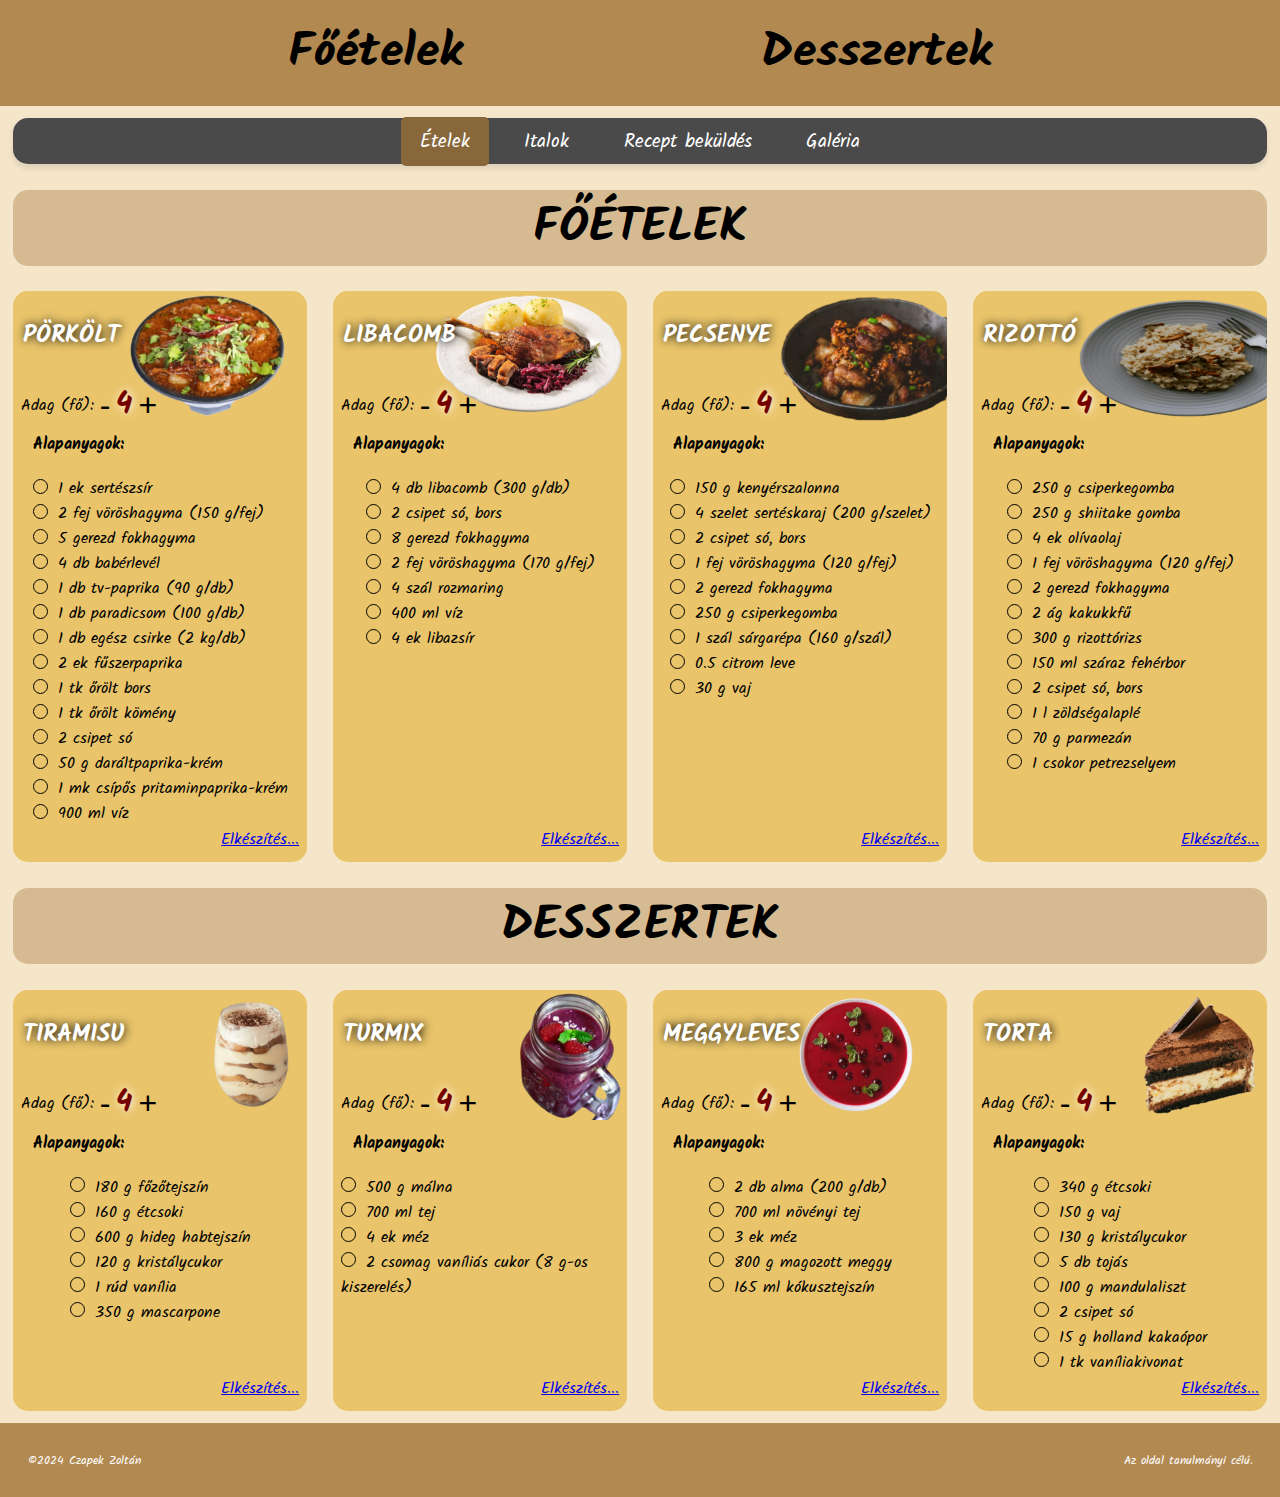
<file: index.html>
<!DOCTYPE html>
<html lang="hu">

<head>
  <meta charset="utf-8">
  <meta name="viewport" content="width=device-width, initial-scale=1.0">
  <meta name="author" content="Czapek Zoltán">
  <meta name="description" content="Étel receptek (főoldal/index), főételekhez és desszertekhez">
  <link rel="stylesheet" href="style.css">
  <title>Receptek</title>
  <link rel="icon" type="image/x-icon" href="favicon_io/android-chrome-512x512.png">
  <link rel="stylesheet" href="https://fonts.googleapis.com/css?family=Kalam">
</head>

<body>
  <header class="container">
    <h1>Főételek</h1>
    <h1>Desszertek</h1>
  </header>
  <div class="container">
    <!--NAVIGÁCIÓ-->
    <nav class="navigation">
      <ul class="nav_container">
        <li><a class="active" href="#">Ételek</a></li>
        <li><a href="italok.html">Italok</a></li>
        <li><a href="form.html">Recept beküldés</a></li>
        <li><a href="gallery.html">Galéria</a></li>
      </ul>
    </nav>
    <aside>
      <h1>FŐÉTELEK</h1>
    </aside>
    <!--1. RECEPT-->
    <article class="recept">
      <div class="etelek">
        <h2 class="kep_mogotte">PÖRKÖLT</h2>
        <p class="kep_mogott">Adag (fő): <label><button class="minuszbutton" id="osszetevok_1_minusz">-</button></label>
          <span class="adag" id="osszetevok_1_adag">4</span><label>
            <button class="pluszbutton" id="osszetevok_1_plusz">+</button>
          </label>
        </p><img src="etel_foto/csirkeporkolt.png" alt="Egy tál csirkepörkölt" class="szoveg_elotte">
      </div>
      <h4>Alapanyagok:</h4>
      <div class="ingredients">
        <ul class="ingredients" id="osszetevok_1">
          <label>
            <li><input type="checkbox" class="rounded-checkbox">1 ek sertészsír</li>
          </label>
          <label>
            <li><input type="checkbox" class="rounded-checkbox">2 fej vöröshagyma (150 g/fej)</li>
          </label>
          <label>
            <li><input type="checkbox" class="rounded-checkbox">5 gerezd fokhagyma</li>
          </label>
          <label>
            <li><input type="checkbox" class="rounded-checkbox">4 db babérlevél</li>
          </label>
          <label>
            <li><input type="checkbox" class="rounded-checkbox">1 db tv-paprika (90 g/db)</li>
          </label>
          <label>
            <li><input type="checkbox" class="rounded-checkbox">1 db paradicsom (100 g/db)</li>
          </label>
          <label>
            <li><input type="checkbox" class="rounded-checkbox">1 db egész csirke (2 kg/db)</li>
          </label>
          <label>
            <li><input type="checkbox" class="rounded-checkbox">2 ek fűszerpaprika</li>
          </label>
          <label>
            <li><input type="checkbox" class="rounded-checkbox">1 tk őrölt bors</li>
          </label>
          <label>
            <li><input type="checkbox" class="rounded-checkbox">1 tk őrölt kömény</li>
          </label>
          <label>
            <li><input type="checkbox" class="rounded-checkbox">2 csipet só</li>
          </label>
          <label>
            <li><input type="checkbox" class="rounded-checkbox">50 g daráltpaprika-krém</li>
          </label>
          <label>
            <li><input type="checkbox" class="rounded-checkbox">1 mk csípős pritaminpaprika-krém</li>
          </label>
          <label>
            <li><input type="checkbox" class="rounded-checkbox">900 ml víz</li>
          </label>
        </ul>
      </div>
      <a href="#" id="felugro_recept1_anchor">Elkészítés...</a>
    </article>
    <!--2. RECEPT-->
    <article class="recept">
      <div class="etelek">
        <h2 class="kep_mogotte">LIBACOMB</h2>
        <p class="kep_mogott">Adag (fő): <label><button class="minuszbutton" id="osszetevok_2_minusz">-</button></label>
          <span class="adag" id="osszetevok_2_adag">4</span> <label>
            <button class="pluszbutton" id="osszetevok_2_plusz">+</button>
          </label></p><img src="etel_foto/libacomb.png" alt="Egy tál libacomb" class="szoveg_elotte">
      </div>
      <h4>Alapanyagok:</h4>
      <div class="ingredients">
        <ul class="ingredients" id="osszetevok_2">
          <label>
            <li><input type="checkbox" class="rounded-checkbox">4 db libacomb (300 g/db)</li>
          </label>
          <label>
            <li><input type="checkbox" class="rounded-checkbox">2 csipet só, bors</li>
          </label>
          <label>
            <li><input type="checkbox" class="rounded-checkbox">8 gerezd fokhagyma</li>
          </label>
          <label>
            <li><input type="checkbox" class="rounded-checkbox">2 fej vöröshagyma (170 g/fej)</li>
          </label>
          <label>
            <li><input type="checkbox" class="rounded-checkbox">4 szál rozmaring</li>
          </label>
          <label>
            <li><input type="checkbox" class="rounded-checkbox">400 ml víz</li>
          </label>
          <label>
            <li><input type="checkbox" class="rounded-checkbox">4 ek libazsír</li>
          </label>
        </ul>
      </div>
      <a href="#" id="felugro_recept2_anchor">Elkészítés...</a>
    </article>
    <!--3. RECEPT-->
    <article class="recept">
      <div class="etelek">
        <h2 class="kep_mogotte">PECSENYE</h2>
        <p class="kep_mogott">Adag (fő): <label><button class="minuszbutton" id="osszetevok_3_minusz">-</button></label>
          <span class="adag" id="osszetevok_3_adag">4</span> <label>
            <button class="pluszbutton" id="osszetevok_3_plusz">+</button>
          </label></p><img src="etel_foto/vadaszpecsenye.png" alt="Egy tál vadászpecsenye" class="szoveg_elotte">
      </div>
      <h4>Alapanyagok:</h4>
      <div class="ingredients">
        <ul class="ingredients" id="osszetevok_3">
          <label>
            <li><input type="checkbox" class="rounded-checkbox">150 g kenyérszalonna</li>
          </label>
          <label>
            <li><input type="checkbox" class="rounded-checkbox">4 szelet sertéskaraj (200 g/szelet)</li>
          </label>
          <label>
            <li><input type="checkbox" class="rounded-checkbox">2 csipet só, bors</li>
          </label>
          <label>
            <li><input type="checkbox" class="rounded-checkbox">1 fej vöröshagyma (120 g/fej)</li>
          </label>
          <label>
            <li><input type="checkbox" class="rounded-checkbox">2 gerezd fokhagyma</li>
          </label>
          <label>
            <li><input type="checkbox" class="rounded-checkbox">250 g csiperkegomba</li>
          </label>
          <label>
            <li><input type="checkbox" class="rounded-checkbox">1 szál sárgarépa (160 g/szál)</li>
          </label>
          <label>
            <li><input type="checkbox" class="rounded-checkbox">0.5 citrom leve</li>
          </label>
          <label>
            <li><input type="checkbox" class="rounded-checkbox">30 g vaj</li>
          </label>
        </ul>
      </div>
      <a href="#" id="felugro_recept3_anchor">Elkészítés...</a>
    </article>
    <!--4. RECEPT-->
    <article class="recept">
      <div class="etelek">
        <h2 class="kep_mogotte">RIZOTTÓ</h2>
        <p class="kep_mogott">Adag (fő): <label><button class="minuszbutton" id="osszetevok_4_minusz">-</button></label>
          <span class="adag" id="osszetevok_4_adag">4</span> <label>
            <button class="pluszbutton" id="osszetevok_4_plusz">+</button>
          </label></p><img src="etel_foto/gombas_rizotto.png" alt="Egy tál gombás rizottó" class="szoveg_elotte">
      </div>
      <h4>Alapanyagok:</h4>
      <div class="ingredients">
        <ul class="ingredients" id="osszetevok_4">
          <label>
            <li><input type="checkbox" class="rounded-checkbox">250 g csiperkegomba</li>
          </label>
          <label>
            <li><input type="checkbox" class="rounded-checkbox">250 g shiitake gomba</li>
          </label>
          <label>
            <li><input type="checkbox" class="rounded-checkbox">4 ek olívaolaj</li>
          </label>
          <label>
            <li><input type="checkbox" class="rounded-checkbox">1 fej vöröshagyma (120 g/fej)</li>
          </label>
          <label>
            <li><input type="checkbox" class="rounded-checkbox">2 gerezd fokhagyma</li>
          </label>
          <label>
            <li><input type="checkbox" class="rounded-checkbox">2 ág kakukkfű</li>
          </label>
          <label>
            <li><input type="checkbox" class="rounded-checkbox">300 g rizottórizs</li>
          </label>
          <label>
            <li><input type="checkbox" class="rounded-checkbox">150 ml száraz fehérbor</li>
          </label>
          <label>
            <li><input type="checkbox" class="rounded-checkbox">2 csipet só, bors</li>
          </label>
          <label>
            <li><input type="checkbox" class="rounded-checkbox">1 l zöldségalaplé</li>
          </label>
          <label>
            <li><input type="checkbox" class="rounded-checkbox">70 g parmezán</li>
          </label>
          <label>
            <li><input type="checkbox" class="rounded-checkbox">1 csokor petrezselyem</li>
          </label>
        </ul>
      </div>
      <a href="#" id="felugro_recept4_anchor">Elkészítés...</a>
    </article>
    <aside>
      <h1>DESSZERTEK</h1>
    </aside>
    <!--5. RECEPT-->
    <article class="recept">
      <div class="etelek">
        <h2 class="kep_mogotte">TIRAMISU</h2>
        <p class="kep_mogott">Adag (fő): <label><button class="minuszbutton" id="osszetevok_5_minusz">-</button></label>
          <span class="adag" id="osszetevok_5_adag">4</span> <label>
            <button class="pluszbutton" id="osszetevok_5_plusz">+</button>
          </label></p><img src="desszert_foto/tiramisu.png" alt="Egy tál csokis tiramiszu" class="szoveg_elotte">
      </div>
      <h4>Alapanyagok:</h4>
      <div class="ingredients">
        <ul class="ingredients" id="osszetevok_5">
          <label>
            <li><input type="checkbox" class="rounded-checkbox">180 g főzőtejszín</li>
          </label>
          <label>
            <li><input type="checkbox" class="rounded-checkbox">160 g étcsoki</li>
          </label>
          <label>
            <li><input type="checkbox" class="rounded-checkbox">600 g hideg habtejszín</li>
          </label>
          <label>
            <li><input type="checkbox" class="rounded-checkbox">120 g kristálycukor</li>
          </label>
          <label>
            <li><input type="checkbox" class="rounded-checkbox">1 rúd vanília</li>
          </label>
          <label>
            <li><input type="checkbox" class="rounded-checkbox">350 g mascarpone</li>
          </label>
        </ul>
      </div>
      <a href="#" id="felugro_recept5_anchor">Elkészítés...</a>
    </article>
    <!--6. RECEPT-->
    <article class="recept">
      <div class="etelek">
        <h2 class="kep_mogotte">TURMIX</h2>
        <p class="kep_mogott">Adag (fő): <label><button class="minuszbutton" id="osszetevok_6_minusz">-</button></label>
          <span class="adag" id="osszetevok_6_adag">4</span> <label>
            <button class="pluszbutton" id="osszetevok_6_plusz">+</button>
          </label></p><img src="desszert_foto/malna_turmix.png" alt="Egy pohár málna turmix (nyami)"
          class="szoveg_elotte">
      </div>
      <!--<img src="proba_foto.jpeg" alt="alma" class="gyumolcskep" /> -->
      <h4>Alapanyagok:</h4>
      <div class="ingredients">
        <ul class="ingredients" id="osszetevok_6">
          <label>
            <li><input type="checkbox" class="rounded-checkbox">500 g málna</li>
          </label>
          <label>
            <li><input type="checkbox" class="rounded-checkbox">700 ml tej</li>
          </label>
          <label>
            <li><input type="checkbox" class="rounded-checkbox">4 ek méz</li>
          </label>
          <label>
            <li><input type="checkbox" class="rounded-checkbox">2 csomag vaníliás cukor (8 g-os kiszerelés)</li>
          </label>
        </ul>
      </div>
      <a href="#" id="felugro_recept6_anchor">Elkészítés...</a>
    </article>
    <!--7. RECEPT-->
    <article class="recept">
      <div class="etelek">
        <h2 class="kep_mogotte">MEGGYLEVES</h2>
        <p class="kep_mogott">Adag (fő): <label><button class="minuszbutton" id="osszetevok_7_minusz">-</button></label>
          <span class="adag" id="osszetevok_7_adag">4</span> <label>
            <button class="pluszbutton" id="osszetevok_7_plusz">+</button>
          </label></p><img src="desszert_foto/meggyleves.png" alt="Egy tál meggyleves, sok egész meggyel a felszínén"
          class="szoveg_elotte">
      </div>
      <h4>Alapanyagok:</h4>
      <div class="ingredients">
        <ul class="ingredients" id="osszetevok_7">
          <label>
            <li><input type="checkbox" class="rounded-checkbox">2 db alma (200 g/db)</li>
          </label>
          <label>
            <li><input type="checkbox" class="rounded-checkbox">700 ml növényi tej</li>
          </label>
          <label>
            <li><input type="checkbox" class="rounded-checkbox">3 ek méz</li>
          </label>
          <label>
            <li><input type="checkbox" class="rounded-checkbox">800 g magozott meggy</li>
          </label>
          <label>
            <li><input type="checkbox" class="rounded-checkbox">165 ml kókusztejszín</li>
          </label>
        </ul>
      </div>
      <a href="#" id="felugro_recept7_anchor">Elkészítés...</a>
    </article>
    <!--8. RECEPT-->
    <article class="recept">
      <div class="etelek">
        <h2 class="kep_mogotte">TORTA</h2>
        <p class="kep_mogott">Adag (fő): <label><button class="minuszbutton" id="osszetevok_8_minusz">-</button></label>
          <span class="adag" id="osszetevok_8_adag">4</span> <label>
            <button class="pluszbutton" id="osszetevok_8_plusz">+</button>
          </label></p><img src="desszert_foto/csokitorta.png" alt="Egy szelet csokis torta, több szinttel"
          class="szoveg_elotte">
      </div>

      <h4>Alapanyagok:</h4>
      <div class="ingredients">
        <ul class="ingredients" id="osszetevok_8">
          <label>
            <li><input type="checkbox" class="rounded-checkbox">340 g étcsoki</li>
          </label>
          <label>
            <li><input type="checkbox" class="rounded-checkbox">150 g vaj</li>
          </label>
          <label>
            <li><input type="checkbox" class="rounded-checkbox">130 g kristálycukor</li>
          </label>
          <label>
            <li><input type="checkbox" class="rounded-checkbox">5 db tojás</li>
          </label>
          <label>
            <li><input type="checkbox" class="rounded-checkbox">100 g mandulaliszt</li>
          </label>
          <label>
            <li><input type="checkbox" class="rounded-checkbox">2 csipet só</li>
          </label>
          <label>
            <li><input type="checkbox" class="rounded-checkbox">15 g holland kakaópor</li>
          </label>
          <label>
            <li><input type="checkbox" class="rounded-checkbox">1 tk vaníliakivonat</li>
          </label>
        </ul>
      </div>
      <a href="#" id="felugro_recept8_anchor">Elkészítés...</a>
    </article>
  </div>
  <!--1. RECEPT POP-UP-->
  <div class="felugro" id="felugro_recept1">
    <div class="fedes" id="felugro_recept1_fedesanchor"></div>
    <div class="elkeszites">
      <div class="bezaras" id="felugro_recept1_xanchor">&times;</div>
      <div class="ingredients">
        <h2 class="recept">CSIRKEPÖRKÖLT</h2>
        <ol class="ingredients">
          <li>Zsírt melegítünk egy szélesebb lábasban. Hozzáadjuk a finomra vágott vörös- és fokhagymát, a babérlevelet
            és közepes hőfokon 7 percig dinszteljük.</li>
          <li>Hozzáadjuk a finomra vágott tv-paprikát és paradicsomot, majd további 2 perc pirítás után az alkatrészekre
            szedett csirkét: combok, szárnyak, nyak, fartő, 3 darabra vágott mellek, és ha szerencséd van, lábak és
            belsőség is.</li>
          <li>Erős hőfokon kb. 3 perc alatt lepirítjuk a húst, hozzáadjuk a fűszerpaprikát, a borsot, a köményt, sózzuk,
            beletesszük a daráltpaprika-krémet, a pritaminpaprikát és felöntjük a vízzel.</li>
          <li>Fedő alatt, alacsony hőfokon 40 percig főzzük, majd levesszük a fedőt és közepesen erős hőfokon további 20
            perc alatt készre főzzük.</li>
        </ol>
      </div>
    </div>
  </div>
  <!--2. RECEPT POP-UP-->
  <div class="felugro" id="felugro_recept2">
    <div class="fedes" id="felugro_recept2_fedesanchor"></div>
    <div class="elkeszites">
      <div class="bezaras" id="felugro_recept2_xanchor">&times;</div>
      <div class="ingredients">
        <h2 class="recept">ROZMARINGOS LIBACOMB</h2>
        <ol class="ingredients">
          <li>A combokat erősen sózzuk és borsozzuk, majd bőrrel felfelé egy sütőtálba tesszük.</li>
          <li>Mellédobáljuk a fokhagymát, a cikkekre vágott vöröshagymát, a rozmaringot, aláöntjük a vizet, rákanalazzuk
            a libazsírt, lefóliázzuk és betesszük a 160 fokra előmelegített sütőbe 2,5-3,5 órára.</li>
          <li>Sajnos ezt az időt nem lehet pontosan belőni. 2,5 óra után ellenőrizzük a húst, ha már szinte omlik, akkor
            jó. Levesszük róla a fóliát, felemeljük a hőfokot 200 fokra, a kifolyt szafttal meglocsoljuk a libacombokat
            és visszatesszük további 20 percre, hogy szép aranybarnára tudjon sülni a bőre.</li>
        </ol>
      </div>
    </div>
  </div>
  <!--3. RECEPT POP-UP-->
  <div class="felugro" id="felugro_recept3">
    <div class="fedes" id="felugro_recept3_fedesanchor"></div>
    <div class="elkeszites">
      <div class="bezaras" id="felugro_recept3_xanchor">&times;</div>
      <div class="ingredients">
        <h2 class="recept">PECSENYE</h2>
        <ol class="ingredients">
          <li>A szalonnát 0,5 cm-es kockákra vágjuk és egy lábasban, közepes hőfokon kb. 5 perc alatt kisütjük a
            zsírját, aztán kivesszük. A húst enyhén kiklopfoljuk, sózzuk és borsozzuk. A visszamaradt zsírban
            (ha
            esetleg túl sokat engedett a szalonna, öntsünk le róla, megdermedve kiváló lesz kenyérre kenve) közepesen
            erős hőfokon, oldalanként 2 perc alatt elősütjük a húst, majd kivesszük egy tányérra. A visszamaradt
            zsírban, közepes hőfokon kb. 7 perc alatt megdinszteljük a finomra vágott vörös- és fokhagymát. Hozzáadjuk a
            cikkekre vágott gombát és a kb. 2 cm-es darabokra vágott répát. Közepesen erős hőfokon 2-3 percig pirítjuk a
            zöldségeket, sózzuk, borsozzuk, majd visszatesszük a lábasba a húst, felöntjük annyi vízzel, ami
            kb. 0,5
            cm-re ellepi a húst (ez nálam 300 ml volt) és fedő alatt, közepes hőfokon addig pároljuk, amíg a hús és a
            répa megpuhul. Ez az idő kb. 20 perc. </li>
          <li>A habaráshoz a tejfölben csomómentesre keverjük a lisztet, merünk hozzá 200-300 ml mennyiséget a forró
            léből, elkeverjük, visszaöntjük az alapba, majd besűrítjük vele az ételt 2-3 percnyi forralással. A citrom
            kifacsart levével beállítjuk a savasságot, hozzáadjuk a vajat, megvárjuk míg elolvad, majd főtt
            szarvacskatésztával és frissen aprított petrezselyemmel, illetve a korábban lepirított szalonnával megszórva
            tálaljuk.</li>
        </ol>
      </div>
    </div>
  </div>
  <!--4. RECEPT POP-UP-->
  <div class="felugro" id="felugro_recept4">
    <div class="fedes" id="felugro_recept4_fedesanchor"></div>
    <div class="elkeszites">
      <div class="bezaras" id="felugro_recept4_xanchor">&times;</div>
      <div class="ingredients">
        <h2 class="recept">GOMBÁS RIZOTTÓ</h2>
        <ol class="ingredients">
          <li>A gombákat mérettől függően felezzük vagy negyedeljük – érdemes minden részét felhasználni. Magas lángon
            felhevítünk egy serpenyőt és 2 evőkanál olajon elkezdjük lepirítani a gombát. Addig pirítjuk, míg szépen
            megbarnul, majd egy tálba szedve félretesszük.</li>
          <li>Ugyanebben a serpenyőben, a maradék olajon megpirítjuk a felaprított vöröshagymát, majd hozzáadjuk a
            felszeletelt fokhagymát és a kakukkfűleveleket. Beleöntjük a rizst, átforrósítjuk, aztán felöntjük
            fehérborral és sózzuk, borsozzuk. És itt jön a rizottókészítés kulcsa: miután magába szívta a bort
            a rizs,
            jön kb. 1 merőkanálnyi a zöldségalapléből. Ha ezt is magába szívta, hozzáadunk egy újabb merőkanálnyit, és
            így tovább. Közben folyamatosan kevergetjük a rizst, nehogy odaégjen az alja.</li>
          <li>Amikor már az utolsó adag zöldségalaplé is benne van és a rizs megpuhult, belereszeljük a
            parmezán nagyobb
            részét és hozzáadjuk a pirított gomba háromnegyedét. Elkeverjük, és ezzel el is készültünk. Tálalásnál a
            tetejére halmozzuk a maradék pirított gombát és megszórjuk aprított petrezselyemmel, valamint reszelt
            parmezánnal.</li>
        </ol>
      </div>
    </div>
  </div>
  <!--5. RECEPT POP-UP-->
  <div class="felugro" id="felugro_recept5">
    <div class="fedes" id="felugro_recept5_fedesanchor"></div>
    <div class="elkeszites">
      <div class="bezaras" id="felugro_recept5_xanchor">&times;</div>
      <div class="ingredients">
        <h2 class="recept">CSOKIS TIRAMISU</h2>
        <ol class="ingredients">
          <li>A főzőtejszínt közepes hőmérsékleten felmelegítjük egy lábasban az étcsokival, és amikor teljesen
            felolvadt a csoki, lehúzzuk a tűzről és hagyjuk szoba-hőmérsékletűre hűlni.</li>
          <li>A habtejszínt egy tálba öntjük, hozzáadjuk a cukrot és a vaníliarúd kikapart magjait, majd robotgéppel
            kihabosítjuk, amíg egy kemény tejszínhabot kapunk. Ebbe beleforgatjuk a mascarponét és a csokis tejszínt –
            egy szép homogén krémet kell kapnunk.</li>
          <li>A kávét egy tálban elkeverjük a kakaóporral, és jöhet az összeállítás. A tál aljába kenünk egy keveset a
            csokis krémből, erre mehet egy sor kakaós kávéba mártott babapiskóta. Kenünk rá egy újabb adagot a csokis
            krémből, megszórjuk kakaóporral, majd ismét jöhet a kávéba mártott babapiskóta, a csokis krém, a kakaópor,
            és így tovább egészen addig, amíg elfogynak az alapanyagok. Arra ügyeljünk, hogy a tetejére krém kerüljön.
          </li>
          <li>Hűtőbe tesszük legalább 2 órára, de a legjobb, ha egy egész éjszakát tud állni. Tálalás előtt megszórjuk a
            tetejét kakaóporral.</li>
        </ol>
      </div>
    </div>
  </div>
  <!--6. RECEPT POP-UP-->
  <div class="felugro" id="felugro_recept6">
    <div class="fedes" id="felugro_recept6_fedesanchor"></div>
    <div class="elkeszites">
      <div class="bezaras" id="felugro_recept6_xanchor">&times;</div>
      <div class="ingredients">
        <h2 class="recept">MÁLNATURMIX</h2>
        <ol class="ingredients">
          <li>A málnákat megmossuk és egy nagy teljesítményű turmixgépbe tesszük.</li>
          <li>Hozzáadjuk a tejet, a mézet és a vaníliás cukrot, és maximum teljesítményen az egészet leturmixoljuk.</li>
          <li>Sűrű szövésű szűrőn átszűrjük, hogy ne legyenek benne magok.</li>
          <li>Hidegen, pohárba töltve kínáljuk.</li>
        </ol>
      </div>
    </div>
  </div>
  <!--7. RECEPT POP-UP-->
  <div class="felugro" id="felugro_recept7">
    <div class="fedes" id="felugro_recept7_fedesanchor"></div>
    <div class="elkeszites">
      <div class="bezaras" id="felugro_recept7_xanchor">&times;</div>
      <div class="ingredients">
        <h2 class="recept">MEGGYLEVES</h2>
        <ol class="ingredients">
          <li>Az almát megpucoljuk, kimagozzuk és felkockázzuk, majd egy lábasba dobjuk, felöntjük a növényi tejjel és
            hozzáadjuk a mézet. Közepes lángon felforraljuk, 10 perc alatt puhára főzzük, aztán leturmixoljuk.
            Hozzáadjuk a magozott meggyet, a kókusztejszínt, és 2-3 perc alatt összeforraljuk.</li>
          <li>A kész levest hűtőbe rakjuk minimum 60 percre, míg lehűl, és tejszínhabbal díszítve tálaljuk.</li>
        </ol>
      </div>
    </div>
  </div>
  <!--8. RECEPT POP-UP-->
  <div class="felugro" id="felugro_recept8">
    <div class="fedes" id="felugro_recept8_fedesanchor"></div>
    <div class="elkeszites">
      <div class="bezaras" id="felugro_recept8_xanchor">&times;</div>
      <div class="ingredients">
        <h2 class="recept">LISZTMENTES CSOKITORTA</h2>
        <ol class="ingredients">
          <li>Az étcsokit, a vajat és a cukrot vízgőz fölött összeolvasztjuk egy tálban. Amikor homogén és selymes,
            félrerakjuk. A tojásokat habosra keverjük, majd az olvasztott vajas csokihoz keverjük. A mandulalisztet, a
            sót és a kakaóport összekeverjük, majd a vaníliakivonattal együtt a tojásos masszához adjuk, és
            átkeverjük.
          </li>
          <li>A csokis masszát 22 cm átmérőjű, alulról sütőpapírral bélelt tortaformába simítjuk, majd 180 fokra
            előmelegített sütőbe toljuk kb. 25 percre. Mikor kész, kivesszük a sütőből és hagyjuk kihűlni, mielőtt
            szeletelnénk.</li>
        </ol>
      </div>
    </div>
  </div>
  <footer class="container">
    <div>©2024 Czapek Zoltán</div>
    <div>Az oldal tanulmányi célú.</div>
  </footer>
  <script src="script.js"></script>
</body>
</html>
</file>
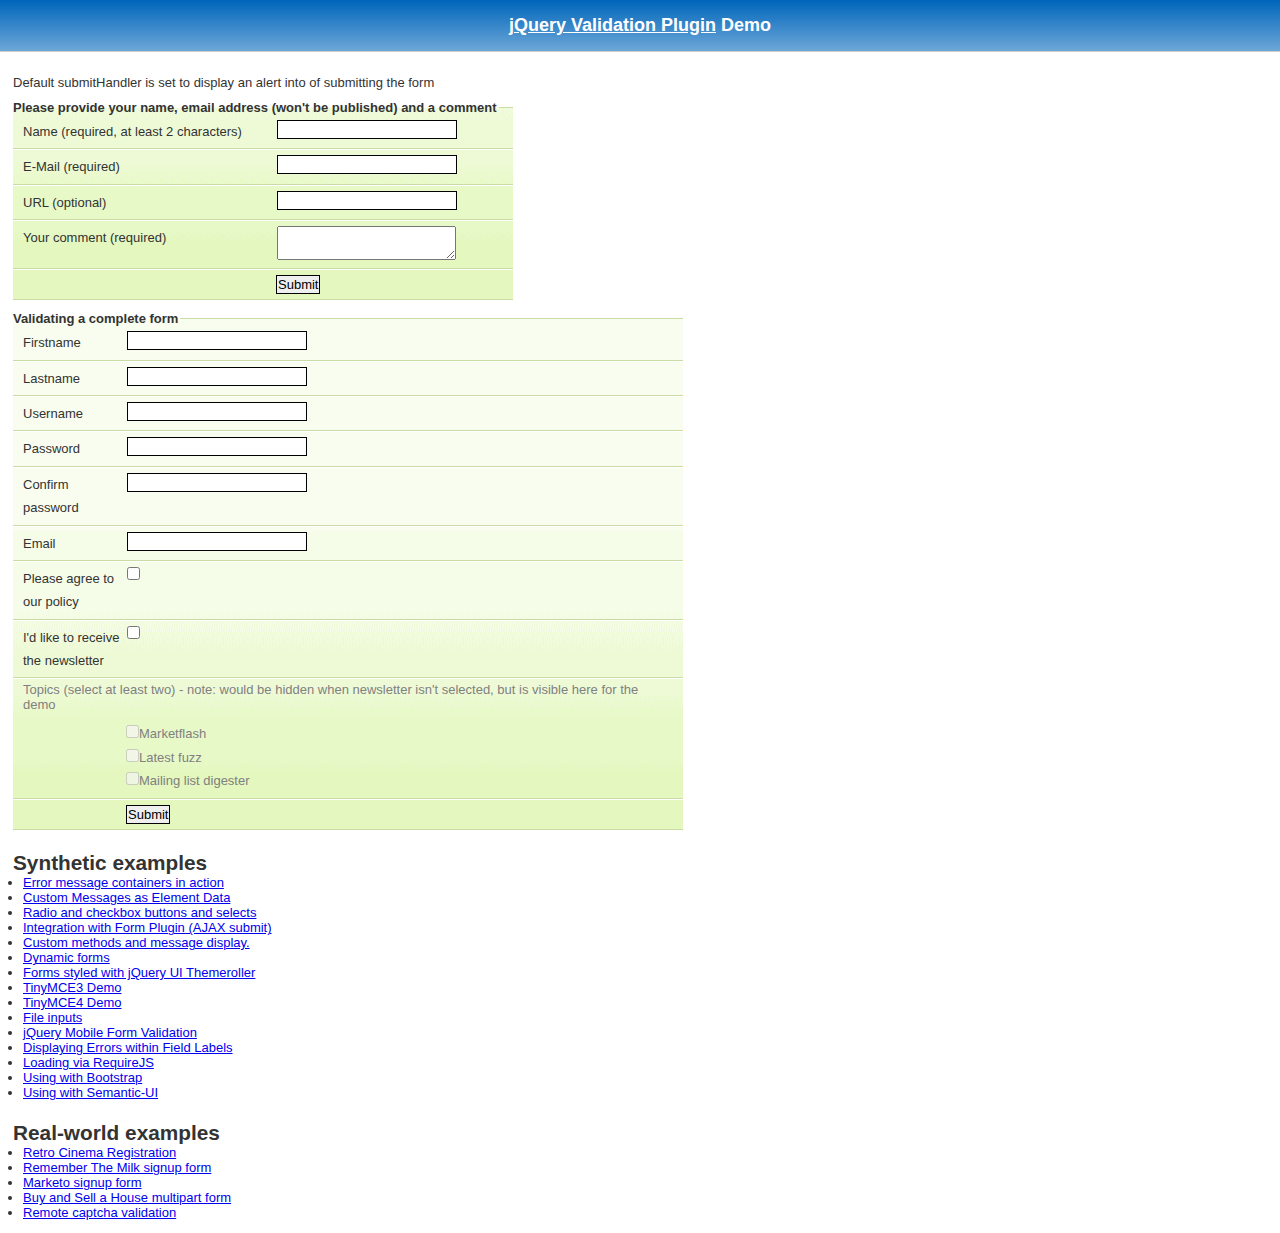
<file: jQuery/jquery-validation-1/demo/index.html>
<!DOCTYPE html>
<html lang="en">
<head>
	<meta charset="utf-8">
	<title>jQuery validation plug-in - main demo</title>
	<link rel="stylesheet" href="css/screen.css">
	<script src="../lib/jquery.js"></script>
	<script src="../dist/jquery.validate.js"></script>
	<script>
	$.validator.setDefaults({
		submitHandler: function() {
			alert("submitted!");
		}
	});

	$().ready(function() {
		// validate the comment form when it is submitted
		$("#commentForm").validate();

		// validate signup form on keyup and submit
		$("#signupForm").validate({
			rules: {
				firstname: "required",
				lastname: "required",
				username: {
					required: true,
					minlength: 2
				},
				password: {
					required: true,
					minlength: 5
				},
				confirm_password: {
					required: true,
					minlength: 5,
					equalTo: "#password"
				},
				email: {
					required: true,
					email: true
				},
				topic: {
					required: "#newsletter:checked",
					minlength: 2
				},
				agree: "required"
			},
			messages: {
				firstname: "Please enter your firstname",
				lastname: "Please enter your lastname",
				username: {
					required: "Please enter a username",
					minlength: "Your username must consist of at least 2 characters"
				},
				password: {
					required: "Please provide a password",
					minlength: "Your password must be at least 5 characters long"
				},
				confirm_password: {
					required: "Please provide a password",
					minlength: "Your password must be at least 5 characters long",
					equalTo: "Please enter the same password as above"
				},
				email: "Please enter a valid email address",
				agree: "Please accept our policy",
				topic: "Please select at least 2 topics"
			}
		});

		// propose username by combining first- and lastname
		$("#username").focus(function() {
			var firstname = $("#firstname").val();
			var lastname = $("#lastname").val();
			if (firstname && lastname && !this.value) {
				this.value = firstname + "." + lastname;
			}
		});

		//code to hide topic selection, disable for demo
		var newsletter = $("#newsletter");
		// newsletter topics are optional, hide at first
		var inital = newsletter.is(":checked");
		var topics = $("#newsletter_topics")[inital ? "removeClass" : "addClass"]("gray");
		var topicInputs = topics.find("input").attr("disabled", !inital);
		// show when newsletter is checked
		newsletter.click(function() {
			topics[this.checked ? "removeClass" : "addClass"]("gray");
			topicInputs.attr("disabled", !this.checked);
		});
	});
	</script>
	<style>
	#commentForm {
		width: 500px;
	}
	#commentForm label {
		width: 250px;
	}
	#commentForm label.error, #commentForm input.submit {
		margin-left: 253px;
	}
	#signupForm {
		width: 670px;
	}
	#signupForm label.error {
		margin-left: 10px;
		width: auto;
		display: inline;
	}
	#newsletter_topics label.error {
		display: none;
		margin-left: 103px;
	}
	</style>
</head>
<body>
<h1 id="banner"><a href="https://jqueryvalidation.org/">jQuery Validation Plugin</a> Demo</h1>
<div id="main">
	<p>Default submitHandler is set to display an alert into of submitting the form</p>
	<form class="cmxform" id="commentForm" method="get" action="">
		<fieldset>
			<legend>Please provide your name, email address (won't be published) and a comment</legend>
			<p>
				<label for="cname">Name (required, at least 2 characters)</label>
				<input id="cname" name="name" minlength="2" type="text" required>
			</p>
			<p>
				<label for="cemail">E-Mail (required)</label>
				<input id="cemail" type="email" name="email" required>
			</p>
			<p>
				<label for="curl">URL (optional)</label>
				<input id="curl" type="url" name="url">
			</p>
			<p>
				<label for="ccomment">Your comment (required)</label>
				<textarea id="ccomment" name="comment" required></textarea>
			</p>
			<p>
				<input class="submit" type="submit" value="Submit">
			</p>
		</fieldset>
	</form>
	<form class="cmxform" id="signupForm" method="get" action="">
		<fieldset>
			<legend>Validating a complete form</legend>
			<p>
				<label for="firstname">Firstname</label>
				<input id="firstname" name="firstname" type="text">
			</p>
			<p>
				<label for="lastname">Lastname</label>
				<input id="lastname" name="lastname" type="text">
			</p>
			<p>
				<label for="username">Username</label>
				<input id="username" name="username" type="text">
			</p>
			<p>
				<label for="password">Password</label>
				<input id="password" name="password" type="password">
			</p>
			<p>
				<label for="confirm_password">Confirm password</label>
				<input id="confirm_password" name="confirm_password" type="password">
			</p>
			<p>
				<label for="email">Email</label>
				<input id="email" name="email" type="email">
			</p>
			<p>
				<label for="agree">Please agree to our policy</label>
				<input type="checkbox" class="checkbox" id="agree" name="agree">
			</p>
			<p>
				<label for="newsletter">I'd like to receive the newsletter</label>
				<input type="checkbox" class="checkbox" id="newsletter" name="newsletter">
			</p>
			<fieldset id="newsletter_topics">
				<legend>Topics (select at least two) - note: would be hidden when newsletter isn't selected, but is visible here for the demo</legend>
				<label for="topic_marketflash">
					<input type="checkbox" id="topic_marketflash" value="marketflash" name="topic">Marketflash
				</label>
				<label for="topic_fuzz">
					<input type="checkbox" id="topic_fuzz" value="fuzz" name="topic">Latest fuzz
				</label>
				<label for="topic_digester">
					<input type="checkbox" id="topic_digester" value="digester" name="topic">Mailing list digester
				</label>
				<label for="topic" class="error">Please select at least two topics you'd like to receive.</label>
			</fieldset>
			<p>
				<input class="submit" type="submit" value="Submit">
			</p>
		</fieldset>
	</form>
	<h3>Synthetic examples</h3>
	<ul>
		<li><a href="errorcontainer-demo.html">Error message containers in action</a>
		</li>
		<li><a href="custom-messages-data-demo.html">Custom Messages as Element Data</a>
		</li>
		<li><a href="radio-checkbox-select-demo.html">Radio and checkbox buttons and selects</a>
		</li>
		<li><a href="ajaxSubmit-integration-demo.html">Integration with Form Plugin (AJAX submit)</a>
		</li>
		<li><a href="custom-methods-demo.html">Custom methods and message display.</a>
		</li>
		<li><a href="dynamic-totals.html">Dynamic forms</a>
		</li>
		<li><a href="themerollered.html">Forms styled with jQuery UI Themeroller</a>
		</li>
		<li><a href="tinymce/">TinyMCE3 Demo</a>
		</li>
		<li><a href="tinymce4/">TinyMCE4 Demo</a>
		</li>
		<li><a href="file_input.html">File inputs</a>
		</li>
		<li><a href="jquerymobile.html">jQuery Mobile Form Validation</a>
		</li>
		<li><a href="errors-within-labels.html">Displaying Errors within Field Labels</a>
		</li>
		<li><a href="requirejs/index.html">Loading via RequireJS</a>
		</li>
		<li><a href="bootstrap/index.html">Using with Bootstrap</a>
		</li>
		<li><a href="semantic-ui/index.html">Using with Semantic-UI</a>
		</li>
	</ul>
	<h3>Real-world examples</h3>
	<ul>
		<li><a href="cinema/">Retro Cinema Registration</a></li>
		<li><a href="milk/">Remember The Milk signup form</a></li>
		<li><a href="marketo/">Marketo signup form</a></li>
		<li><a href="multipart/">Buy and Sell a House multipart form</a></li>
		<li><a href="captcha/">Remote captcha validation</a></li>
	</ul>
</div>
</body>
</html>
</file>
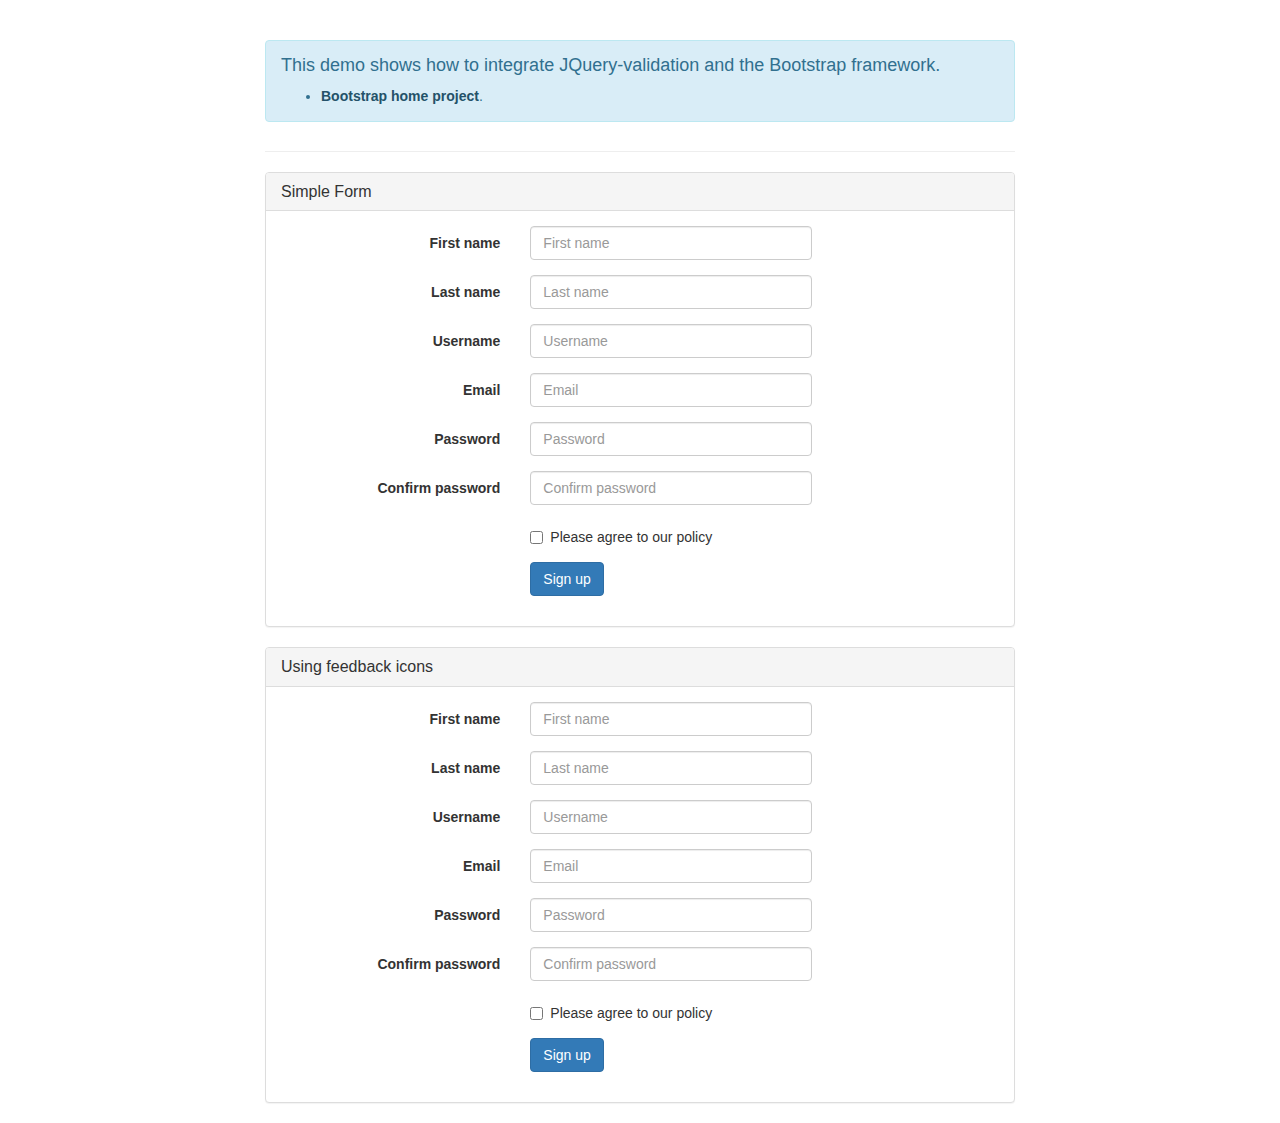
<file: jQuery/jquery-validation-1/demo/bootstrap/index.html>
<!DOCTYPE html>
<html>
<head>
	<title>JQuery-validation demo | Bootstrap</title>

	<link rel="stylesheet" href="https://maxcdn.bootstrapcdn.com/bootstrap/3.3.5/css/bootstrap.min.css" />

	<script type="text/javascript" src="../../lib/jquery-1.11.1.js"></script>
	<script type="text/javascript" src="../../dist/jquery.validate.js"></script>
</head>
<body>
	<div class="container">
		<div class="row">
			<div class="col-sm-8 col-sm-offset-2">
				<div class="page-header">
					<div class="alert alert-info" role="alert">
						<h4>This demo shows how to integrate JQuery-validation and the Bootstrap framework.</h4>
						<ul>
							<li><a href="https://getbootstrap.com/" class="alert-link">Bootstrap home project</a>.</li>
						</ul>
					</div>
				</div>

				<div class="panel panel-default">
					<div class="panel-heading">
						<h3 class="panel-title">Simple Form</h3>
					</div>
					<div class="panel-body">
						<form id="signupForm" method="post" class="form-horizontal" action="">
							<div class="form-group">
								<label class="col-sm-4 control-label" for="firstname">First name</label>
								<div class="col-sm-5">
									<input type="text" class="form-control" id="firstname" name="firstname" placeholder="First name" />
								</div>
							</div>

							<div class="form-group">
								<label class="col-sm-4 control-label" for="lastname">Last name</label>
								<div class="col-sm-5">
									<input type="text" class="form-control" id="lastname" name="lastname" placeholder="Last name" />
								</div>
							</div>

							<div class="form-group">
								<label class="col-sm-4 control-label" for="username">Username</label>
								<div class="col-sm-5">
									<input type="text" class="form-control" id="username" name="username" placeholder="Username" />
								</div>
							</div>

							<div class="form-group">
								<label class="col-sm-4 control-label" for="email">Email</label>
								<div class="col-sm-5">
									<input type="text" class="form-control" id="email" name="email" placeholder="Email" />
								</div>
							</div>

							<div class="form-group">
								<label class="col-sm-4 control-label" for="password">Password</label>
								<div class="col-sm-5">
									<input type="password" class="form-control" id="password" name="password" placeholder="Password" />
								</div>
							</div>

							<div class="form-group">
								<label class="col-sm-4 control-label" for="confirm_password">Confirm password</label>
								<div class="col-sm-5">
									<input type="password" class="form-control" id="confirm_password" name="confirm_password" placeholder="Confirm password" />
								</div>
							</div>

							<div class="form-group">
								<div class="col-sm-5 col-sm-offset-4">
									<div class="checkbox">
										<label>
											<input type="checkbox" id="agree" name="agree" value="agree" />Please agree to our policy
										</label>
									</div>
								</div>
							</div>

							<div class="form-group">
								<div class="col-sm-9 col-sm-offset-4">
									<button type="submit" class="btn btn-primary" name="signup" value="Sign up">Sign up</button>
								</div>
							</div>
						</form>
					</div>
				</div>

				<div class="panel panel-default">
					<div class="panel-heading">
						<h3 class="panel-title">Using feedback icons</h3>
					</div>
					<div class="panel-body">
						<form id="signupForm1" method="post" class="form-horizontal" action="">
							<div class="form-group">
								<label class="col-sm-4 control-label" for="firstname1">First name</label>
								<div class="col-sm-5">
									<input type="text" class="form-control" id="firstname1" name="firstname1" placeholder="First name" />
								</div>
							</div>

							<div class="form-group">
								<label class="col-sm-4 control-label" for="lastname1">Last name</label>
								<div class="col-sm-5">
									<input type="text" class="form-control" id="lastname1" name="lastname1" placeholder="Last name" />
								</div>
							</div>

							<div class="form-group">
								<label class="col-sm-4 control-label" for="username1">Username</label>
								<div class="col-sm-5">
									<input type="text" class="form-control" id="username1" name="username1" placeholder="Username" />
								</div>
							</div>

							<div class="form-group">
								<label class="col-sm-4 control-label" for="email1">Email</label>
								<div class="col-sm-5">
									<input type="text" class="form-control" id="email1" name="email1" placeholder="Email" />
								</div>
							</div>

							<div class="form-group">
								<label class="col-sm-4 control-label" for="password1">Password</label>
								<div class="col-sm-5">
									<input type="password" class="form-control" id="password1" name="password1" placeholder="Password" />
								</div>
							</div>

							<div class="form-group">
								<label class="col-sm-4 control-label" for="confirm_password1">Confirm password</label>
								<div class="col-sm-5">
									<input type="password" class="form-control" id="confirm_password1" name="confirm_password1" placeholder="Confirm password" />
								</div>
							</div>

							<div class="form-group">
								<div class="col-sm-5 col-sm-offset-4">
									<div class="checkbox">
										<label>
											<input type="checkbox" id="agree1" name="agree1" value="agree" />Please agree to our policy
										</label>
									</div>
								</div>
							</div>

							<div class="form-group">
								<div class="col-sm-9 col-sm-offset-4">
									<button type="submit" class="btn btn-primary" name="signup1" value="Sign up">Sign up</button>
								</div>
							</div>
						</form>
					</div>
				</div>
			</div>
		</div>
	</div>
	<script type="text/javascript">
		$.validator.setDefaults( {
			submitHandler: function () {
				alert( "submitted!" );
			}
		} );

		$( document ).ready( function () {
			$( "#signupForm" ).validate( {
				rules: {
					firstname: "required",
					lastname: "required",
					username: {
						required: true,
						minlength: 2
					},
					password: {
						required: true,
						minlength: 5
					},
					confirm_password: {
						required: true,
						minlength: 5,
						equalTo: "#password"
					},
					email: {
						required: true,
						email: true
					},
					agree: "required"
				},
				messages: {
					firstname: "Please enter your firstname",
					lastname: "Please enter your lastname",
					username: {
						required: "Please enter a username",
						minlength: "Your username must consist of at least 2 characters"
					},
					password: {
						required: "Please provide a password",
						minlength: "Your password must be at least 5 characters long"
					},
					confirm_password: {
						required: "Please provide a password",
						minlength: "Your password must be at least 5 characters long",
						equalTo: "Please enter the same password as above"
					},
					email: "Please enter a valid email address",
					agree: "Please accept our policy"
				},
				errorElement: "em",
				errorPlacement: function ( error, element ) {
					// Add the `help-block` class to the error element
					error.addClass( "help-block" );

					if ( element.prop( "type" ) === "checkbox" ) {
						error.insertAfter( element.parent( "label" ) );
					} else {
						error.insertAfter( element );
					}
				},
				highlight: function ( element, errorClass, validClass ) {
					$( element ).parents( ".col-sm-5" ).addClass( "has-error" ).removeClass( "has-success" );
				},
				unhighlight: function (element, errorClass, validClass) {
					$( element ).parents( ".col-sm-5" ).addClass( "has-success" ).removeClass( "has-error" );
				}
			} );

			$( "#signupForm1" ).validate( {
				rules: {
					firstname1: "required",
					lastname1: "required",
					username1: {
						required: true,
						minlength: 2
					},
					password1: {
						required: true,
						minlength: 5
					},
					confirm_password1: {
						required: true,
						minlength: 5,
						equalTo: "#password1"
					},
					email1: {
						required: true,
						email: true
					},
					agree1: "required"
				},
				messages: {
					firstname1: "Please enter your firstname",
					lastname1: "Please enter your lastname",
					username1: {
						required: "Please enter a username",
						minlength: "Your username must consist of at least 2 characters"
					},
					password1: {
						required: "Please provide a password",
						minlength: "Your password must be at least 5 characters long"
					},
					confirm_password1: {
						required: "Please provide a password",
						minlength: "Your password must be at least 5 characters long",
						equalTo: "Please enter the same password as above"
					},
					email1: "Please enter a valid email address",
					agree1: "Please accept our policy"
				},
				errorElement: "em",
				errorPlacement: function ( error, element ) {
					// Add the `help-block` class to the error element
					error.addClass( "help-block" );

					// Add `has-feedback` class to the parent div.form-group
					// in order to add icons to inputs
					element.parents( ".col-sm-5" ).addClass( "has-feedback" );

					if ( element.prop( "type" ) === "checkbox" ) {
						error.insertAfter( element.parent( "label" ) );
					} else {
						error.insertAfter( element );
					}

					// Add the span element, if doesn't exists, and apply the icon classes to it.
					if ( !element.next( "span" )[ 0 ] ) {
						$( "<span class='glyphicon glyphicon-remove form-control-feedback'></span>" ).insertAfter( element );
					}
				},
				success: function ( label, element ) {
					// Add the span element, if doesn't exists, and apply the icon classes to it.
					if ( !$( element ).next( "span" )[ 0 ] ) {
						$( "<span class='glyphicon glyphicon-ok form-control-feedback'></span>" ).insertAfter( $( element ) );
					}
				},
				highlight: function ( element, errorClass, validClass ) {
					$( element ).parents( ".col-sm-5" ).addClass( "has-error" ).removeClass( "has-success" );
					$( element ).next( "span" ).addClass( "glyphicon-remove" ).removeClass( "glyphicon-ok" );
				},
				unhighlight: function ( element, errorClass, validClass ) {
					$( element ).parents( ".col-sm-5" ).addClass( "has-success" ).removeClass( "has-error" );
					$( element ).next( "span" ).addClass( "glyphicon-ok" ).removeClass( "glyphicon-remove" );
				}
			} );
		} );
	</script>
</body>
</html>
</file>
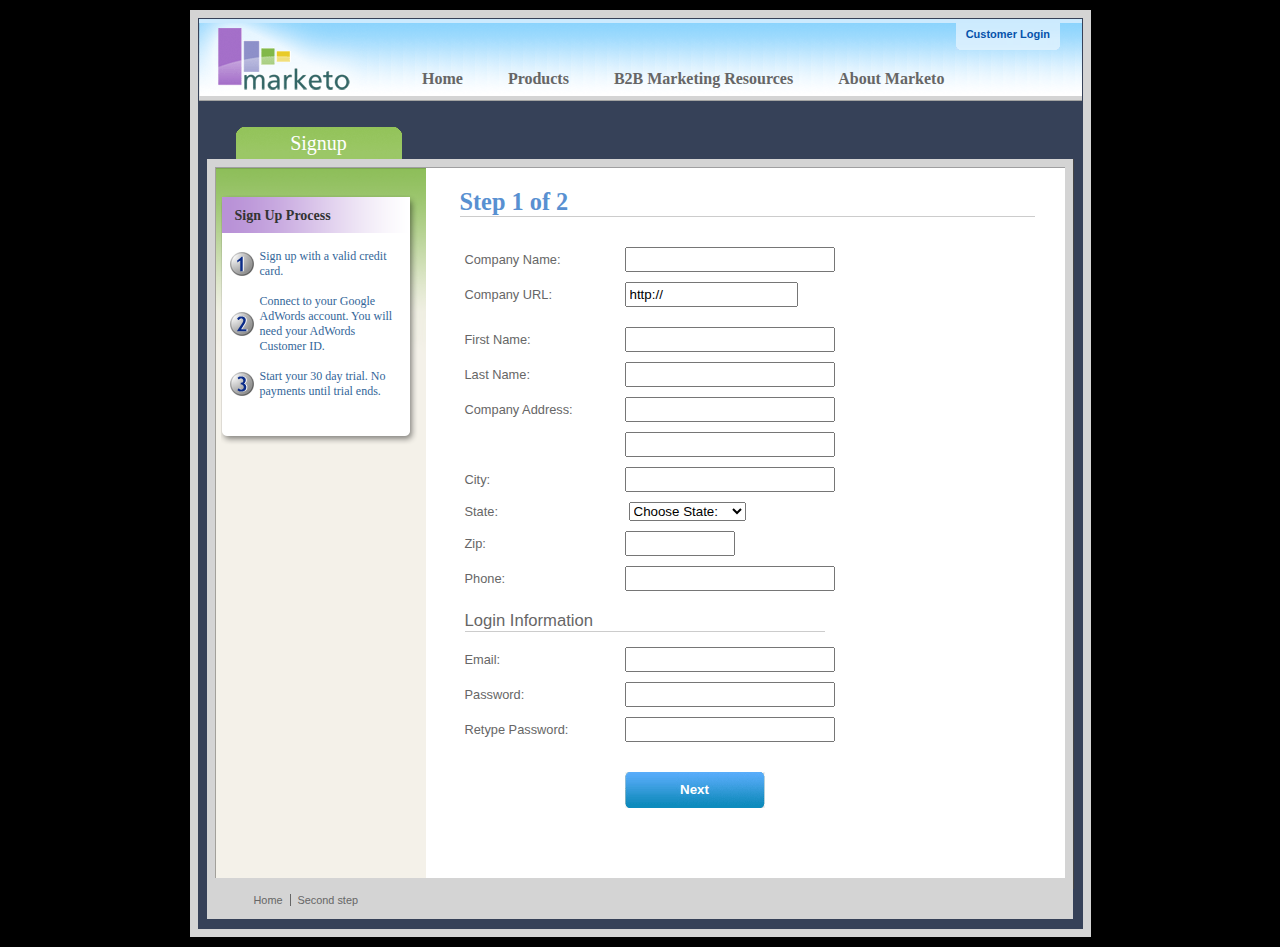
<file: jQuery/jquery-validation-1/demo/marketo/index.html>
<!DOCTYPE html>
<html lang="en">
<head>
	<meta charset="utf-8">
	<title>Subscription Signup | Marketo</title>
	<script src="../../lib/jquery.js"></script>
	<script src="../../lib/jquery.mockjax.js"></script>
	<script src="../../dist/jquery.validate.js"></script>
	<script src="jquery.maskedinput.js"></script>
	<script src="mktSignup.js"></script>
	<link rel="stylesheet" href="stylesheet.css">
</head>
<body>
<!-- start page wrapper -->
<div id="letterbox">
	<!-- start header container -->
	<div id="header-background">
		<div class="nav-global-container">
			<div class="login">
				<a href="#">
					<span></span>Customer Login</a>
			</div>
			<div class="logo">
				<a href="#">
					<img src="images/logo_marketo.gif" width="168" height="73" alt="Marketo">
				</a>
			</div>
			<div class="nav-global">
				<ul>
					<li>
						<a href="#" class="nav-g01">
							<span></span>Home</a>
					</li>
					<li>
						<a href="#" class="nav-g02">
							<span></span>Products</a>
					</li>
					<li>
						<a href="#" class="nav-g04">
							<span></span>B2B Marketing Resources</a>
					</li>
					<li>
						<a href="#" class="nav-g05">
							<span></span>About Marketo</a>
					</li>
				</ul>
			</div>
		</div>
	</div>
	<!-- end header container -->
	<div class="line-grey-tier"></div>
	<!-- start page container 2 div-->
	<div id="page-container" class="resize">
		<div id="page-content-inner" class="resize">
			<!-- start col-main -->
			<div id="col-main" class="resize" style="">
				<!-- start main content -->
				<div class="main-content resize">
					<div class="action-container" style="display:none;"></div>
					<h1>Step 1 of 2</h1>
					<p>
					</p>
					<br clear="all">
					<div>
						<form id="profileForm" type="actionForm" action="step2.htm" method="get">
							<div class="error" style="display:none;">
								<img src="images/warning.gif" alt="Warning!" width="24" height="24" style="float:left; margin: -5px 10px 0px 0px;">
								<span></span>.
								<br clear="all">
							</div>
							<table cellpadding="0" cellspacing="0" border="0">
								<tr>
									<td class="label">
										<label for="co_name">Company Name:</label>
									</td>
									<td class="field">
										<input id="co_name" class="required" maxlength="40" name="co_name" size="20" type="text" tabindex="1" value="">
									</td>
								</tr>
								<tr>
									<td class="label">
										<label for="co_url">Company URL:</label>
									</td>
									<td class="field">
										<input id="co_url" class="required defaultInvalid url" maxlength="40" name="co_url" style="width:163px" type="text" tabindex="2" value="http://">
									</td>
								</tr>
								<tr>
									<td>
									<td>
								</tr>
								<tr>
									<td class="label">
										<label for="first_name">First Name:</label>
									</td>
									<td class="field">
										<input id="first_name" class="required" maxlength="40" name="first_name" size="20" type="text" tabindex="3" value="">
									</td>
								</tr>
								<tr>
									<td class="label">
										<label for="last_name">Last Name:</label>
									</td>
									<td class="field">
										<input id="last_name" class="required" maxlength="40" name="last_name" size="20" type="text" tabindex="4" value="">
									</td>
								</tr>
								<tr>
									<td class="label">
										<label for="address1">Company Address:</label>
									</td>
									<td class="field">
										<input maxlength="40" class="required" name="address1" size="20" type="text" tabindex="5" value="">
									</td>
								</tr>
								<tr>
									<td class="label"></td>
									<td class="field">
										<input maxlength="40" name="address2" size="20" type="text" tabindex="6" value="">
									</td>
								</tr>
								<tr>
									<td class="label">
										<label for="city">City:</label>
									</td>
									<td class="field">
										<input maxlength="40" class="required" name="city" size="20" type="text" tabindex="7" value="">
									</td>
								</tr>
								<tr>
									<td class="label">
										<label for="state">State:</label>
									</td>
									<td class="field">
										<select id="state" class="required" name="state" style="margin-left: 4px;" tabindex="8">
											<option value="">Choose State:</option>
											<option value="AL">Alabama</option>
											<option value="AK">Alaska</option>
											<option value="AZ">Arizona</option>
											<option value="AR">Arkansas</option>
											<option value="CA">California</option>
											<option value="CO">Colorado</option>
											<option value="CT">Connecticut</option>
											<option value="DE">Delaware</option>
											<option value="FL">Florida</option>
											<option value="GA">Georgia</option>
											<option value="HI">Hawaii</option>
											<option value="ID">Idaho</option>
											<option value="IL">Illinois</option>
											<option value="IN">Indiana</option>
											<option value="IA">Iowa</option>
											<option value="KS">Kansas</option>
											<option value="KY">Kentucky</option>
											<option value="LA">Louisiana</option>
											<option value="ME">Maine</option>
											<option value="MD">Maryland</option>
											<option value="MA">Massachusetts</option>
											<option value="MI">Michigan</option>
											<option value="MN">Minnesota</option>
											<option value="MS">Mississippi</option>
											<option value="MO">Missouri</option>
											<option value="MT">Montana</option>
											<option value="NE">Nebraska</option>
											<option value="NV">Nevada</option>
											<option value="NH">New Hampshire</option>
											<option value="NJ">New Jersey</option>
											<option value="NM">New Mexico</option>
											<option value="NY">New York</option>
											<option value="NC">North Carolina</option>
											<option value="ND">North Dakota</option>
											<option value="OH">Ohio</option>
											<option value="OK">Oklahoma</option>
											<option value="OR">Oregon</option>
											<option value="PA">Pennsylvania</option>
											<option value="RI">Rhode Island</option>
											<option value="SC">South Carolina</option>
											<option value="SD">South Dakota</option>
											<option value="TN">Tennessee</option>
											<option value="TX">Texas</option>
											<option value="UT">Utah</option>
											<option value="VT">Vermont</option>
											<option value="VA">Virginia</option>
											<option value="WA">Washington</option>
											<option value="WV">West Virginia</option>
											<option value="WI">Wisconsin</option>
											<option value="WY">Wyoming</option>
										</select>
									</td>
								</tr>
								<tr>
									<td class="label">
										<label for="zip">Zip:</label>
									</td>
									<td class="field">
										<input maxlength="10" name="zip" style="width: 100px" type="text" class="required zipcode" tabindex="9" value="">
									</td>
								</tr>
								<tr>
									<td class="label">
										<label for="phone">Phone:</label>
									</td>
									<td class="field">
										<input id="phone" maxlength="14" name="phone" type="text" class="required phone" tabindex="10" value="">
									</td>
								</tr>
								<tr>
									<td colspan="2">
										<h2 style="border-bottom: 1px solid #CCCCCC;">Login Information</h2>
									</td>
								</tr>
								<tr>
									<td class="label">
										<label for="email">Email:</label>
									</td>
									<td class="field">
										<input id="email" class="required email" remote="emails.action" maxlength="40" name="email" size="20" type="text" tabindex="11" value="">
									</td>
								</tr>
								<tr>
									<td class="label">
										<label for="password1">Password:</label>
									</td>
									<td class="field">
										<input id="password1" class="required password" maxlength="40" name="password1" size="20" type="password" tabindex="12" value="">
									</td>
								</tr>
								<tr>
									<td class="label">
										<label for="password2">Retype Password:</label>
									</td>
									<td class="field">
										<input id="password2" class="required" equalTo="#password1" maxlength="40" name="password2" size="20" type="password" tabindex="13" value="">
										<div class="formError"></div>
									</td>
								</tr>
								<tr>
									<td></td>
									<td>
										<div class="buttonSubmit">
											<span></span>
											<input class="formButton" type="submit" value="Next" style="width: 140px" tabindex="14">
										</div>
									</td>
								</tr>
							</table>
							<br>
							<br>
						</form>
						<br clear="all">
					</div>
				</div>
				<!-- end main content -->
				<br>
			</div>
			<!-- end col-main -->
			<!-- start left col -->
			<div id="col-left" class="nav-left-back empty resize" style="position: absolute; min-height: 450px;">
				<div class="col-left-header-tab" style="position: absolute;">Signup</div>
				<div class="nav-left"></div>
				<div class="left-nav-callout png" style="top: 15px; margin-bottom: 100px;">
					<img src="images/left-nav-callout-long.png" class="png" alt="">
					<h6>Sign Up Process</h6>
					<a style="background-image: url(images/step1-24.gif); font-weight: normal; text-decoration: none; cursor: default;">Sign up with a valid credit card.</a>
					<a style="background-image: url(images/step2-24.gif); font-weight: normal; text-decoration: none; cursor: default;">Connect to your Google AdWords account.  You will need your AdWords Customer ID.</a>
					<a style="background-image: url(images/step3-24.gif); font-weight: normal; text-decoration: none; cursor: default;">Start your 30 day trial.  No payments until trial ends.</a>
				</div>
				<div class="footerAddress">
					<b>Marketo Inc.</b>
					<br>1710 S. Amphlett Blvd.
					<br>San Mateo, CA 94402 USA
					<br>
				</div>
				<br clear="all">
			</div>
			<!-- end left col -->
		</div>
	</div>
	<!-- end page container 2 divs-->
	<div id="footer-container" align="center">
		<div class="footer">
			<ul>
				<li><a href="..">Home</a>
				</li>
				<li class="line-off"><a href="step2.htm">Second step</a>
				</li>
			</ul>
		</div>
	</div>
	<!-- end page wrapper -->
</div>
</body>
</html>
</file>
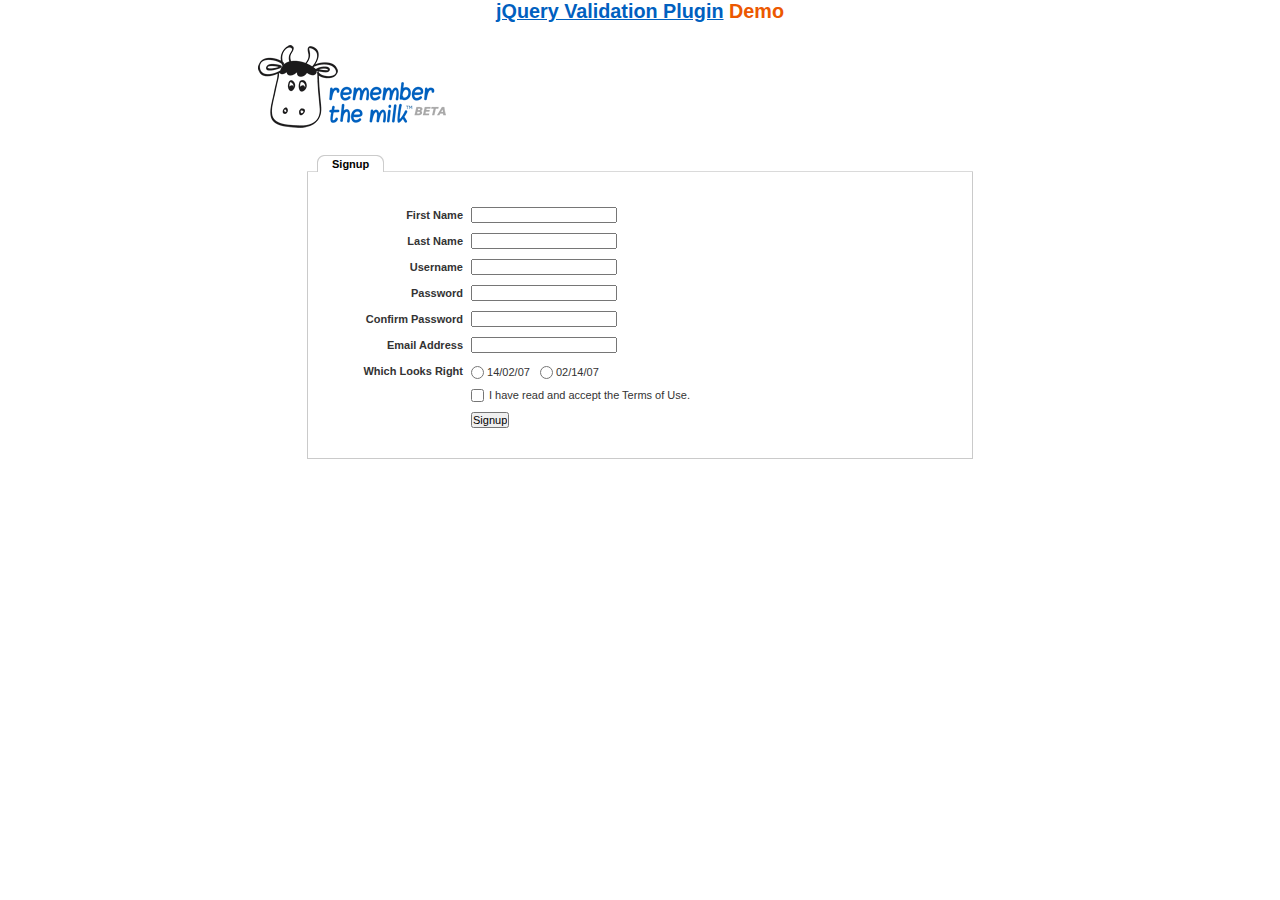
<file: jQuery/jquery-validation-1/demo/milk/index.html>
<!DOCTYPE html>
<html lang="en">
<head>
	<meta charset="utf-8">
	<title>Remember The Milk signup form - jQuery Validate plugin demo - with friendly permission from the RTM team</title>
	<link rel="stylesheet" href="milk.css">
	<script src="../../lib/jquery.js"></script>
	<script src="../../lib/jquery.mockjax.js"></script>
	<script src="../../dist/jquery.validate.js"></script>
	<script>
	$(document).ready(function() {
		$.mockjax({
			url: "emails.action",
			response: function(settings) {
				var email = settings.data.email,
					emails = ["glen@marketo.com", "george@bush.gov", "me@god.com", "aboutface@cooper.com", "steam@valve.com", "bill@gates.com"];
				this.responseText = "true";
				if ($.inArray(email, emails) !== -1) {
					this.responseText = "false";
				}
			},
			responseTime: 500
		});

		$.mockjax({
			url: "users.action",
			response: function(settings) {
				var user = settings.data.username,
					users = ["asdf", "Peter", "Peter2", "George"];
				this.responseText = "true";
				if ($.inArray(user, users) !== -1) {
					this.responseText = "false";
				}
			},
			responseTime: 500
		});

		// validate signup form on keyup and submit
		var validator = $("#signupform").validate({
			rules: {
				firstname: "required",
				lastname: "required",
				username: {
					required: true,
					minlength: 2,
					remote: "users.action"
				},
				password: {
					required: true,
					minlength: 5
				},
				password_confirm: {
					required: true,
					minlength: 5,
					equalTo: "#password"
				},
				email: {
					required: true,
					email: true,
					remote: "emails.action"
				},
				dateformat: "required",
				terms: "required"
			},
			messages: {
				firstname: "Enter your firstname",
				lastname: "Enter your lastname",
				username: {
					required: "Enter a username",
					minlength: jQuery.validator.format("Enter at least {0} characters"),
					remote: jQuery.validator.format("{0} is already in use")
				},
				password: {
					required: "Provide a password",
					minlength: jQuery.validator.format("Enter at least {0} characters")
				},
				password_confirm: {
					required: "Repeat your password",
					minlength: jQuery.validator.format("Enter at least {0} characters"),
					equalTo: "Enter the same password as above"
				},
				email: {
					required: "Please enter a valid email address",
					minlength: "Please enter a valid email address",
					remote: jQuery.validator.format("{0} is already in use")
				},
				dateformat: "Choose your preferred dateformat",
				terms: " "
			},
			// the errorPlacement has to take the table layout into account
			errorPlacement: function(error, element) {
				if (element.is(":radio"))
					error.appendTo(element.parent().next().next());
				else if (element.is(":checkbox"))
					error.appendTo(element.next());
				else
					error.appendTo(element.parent().next());
			},
			// specifying a submitHandler prevents the default submit, good for the demo
			submitHandler: function() {
				alert("submitted!");
			},
			// set this class to error-labels to indicate valid fields
			success: function(label) {
				// set &nbsp; as text for IE
				label.html("&nbsp;").addClass("checked");
			},
			highlight: function(element, errorClass) {
				$(element).parent().next().find("." + errorClass).removeClass("checked");
			}
		});

		// propose username by combining first- and lastname
		$("#username").focus(function() {
			var firstname = $("#firstname").val();
			var lastname = $("#lastname").val();
			if (firstname && lastname && !this.value) {
				this.value = (firstname + "." + lastname).toLowerCase();
			}
		});
	});
	</script>
</head>
<body>
<h1 id="banner"><a href="https://jqueryvalidation.org/">jQuery Validation Plugin</a> Demo</h1>
<div id="main">
	<div id="content">
		<div id="header">
			<div id="headerlogo">
				<img src="milk.png" alt="Remember The Milk">
			</div>
		</div>
		<div style="clear: both;">
			<div></div>
		</div>
		<div class="content">
			<div id="signupbox">
				<div id="signuptab">
					<ul>
						<li id="signupcurrent"><a href=" ">Signup</a>
						</li>
					</ul>
				</div>
				<div id="signupwrap">
					<form id="signupform" autocomplete="off" method="get" action="">
						<table>
							<tr>
								<td class="label">
									<label id="lfirstname" for="firstname">First Name</label>
								</td>
								<td class="field">
									<input id="firstname" name="firstname" type="text" value="" maxlength="100">
								</td>
								<td class="status"></td>
							</tr>
							<tr>
								<td class="label">
									<label id="llastname" for="lastname">Last Name</label>
								</td>
								<td class="field">
									<input id="lastname" name="lastname" type="text" value="" maxlength="100">
								</td>
								<td class="status"></td>
							</tr>
							<tr>
								<td class="label">
									<label id="lusername" for="username">Username</label>
								</td>
								<td class="field">
									<input id="username" name="username" type="text" value="" maxlength="50">
								</td>
								<td class="status"></td>
							</tr>
							<tr>
								<td class="label">
									<label id="lpassword" for="password">Password</label>
								</td>
								<td class="field">
									<input id="password" name="password" type="password" maxlength="50" value="">
								</td>
								<td class="status"></td>
							</tr>
							<tr>
								<td class="label">
									<label id="lpassword_confirm" for="password_confirm">Confirm Password</label>
								</td>
								<td class="field">
									<input id="password_confirm" name="password_confirm" type="password" maxlength="50" value="">
								</td>
								<td class="status"></td>
							</tr>
							<tr>
								<td class="label">
									<label id="lemail" for="email">Email Address</label>
								</td>
								<td class="field">
									<input id="email" name="email" type="text" value="" maxlength="150">
								</td>
								<td class="status"></td>
							</tr>
							<tr>
								<td class="label">
									<label>Which Looks Right</label>
								</td>
								<td class="field" colspan="2" style="vertical-align: top; padding-top: 2px;">
									<table>
										<tbody>
											<tr>
												<td style="padding-right: 5px;">
													<input id="dateformat_eu" name="dateformat" type="radio" value="0">
													<label id="ldateformat_eu" for="dateformat_eu">14/02/07</label>
												</td>
												<td style="padding-left: 5px;">
													<input id="dateformat_am" name="dateformat" type="radio" value="1">
													<label id="ldateformat_am" for="dateformat_am">02/14/07</label>
												</td>
												<td>
												</td>
											</tr>
										</tbody>
									</table>
								</td>
							</tr>
							<tr>
								<td class="label">&nbsp;</td>
								<td class="field" colspan="2">
									<div id="termswrap">
										<input id="terms" type="checkbox" name="terms">
										<label id="lterms" for="terms">I have read and accept the Terms of Use.</label>
									</div>
									<!-- /termswrap -->
								</td>
							</tr>
							<tr>
								<td class="label">
									<label id="lsignupsubmit" for="signupsubmit">Signup</label>
								</td>
								<td class="field" colspan="2">
									<input id="signupsubmit" name="signup" type="submit" value="Signup">
								</td>
							</tr>
						</table>
					</form>
				</div>
			</div>
		</div>
	</div>
</div>
</body>
</html>
</file>
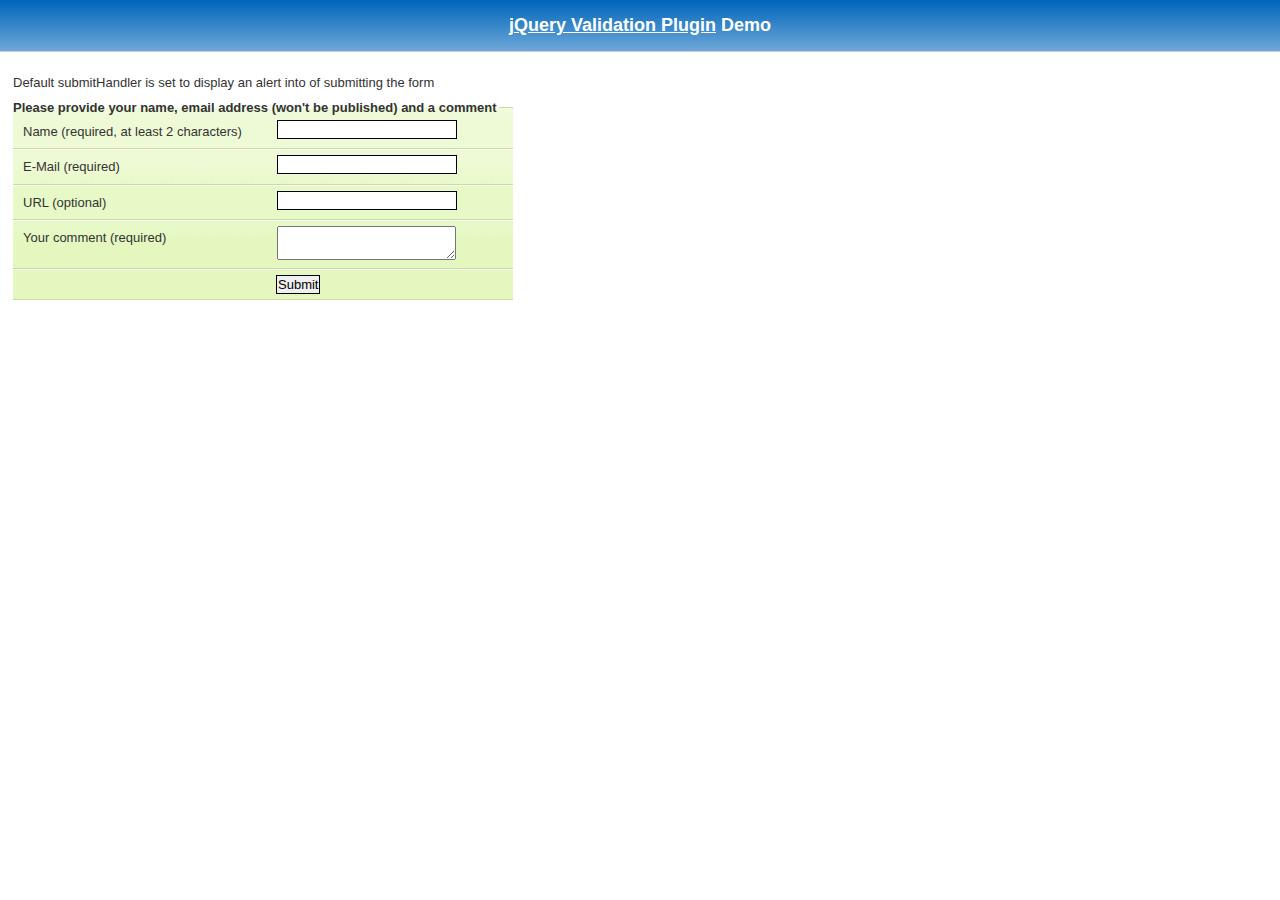
<file: jQuery/jquery-validation-1/demo/requirejs/index.html>
<!DOCTYPE html>
<html lang="en">
	<head>
		<meta charset="utf-8">
		<title>jQuery validation plug-in - requirejs demo</title>

		<link rel="stylesheet" href="../css/screen.css">

		<style type="text/css">
			#commentForm { width: 500px; }
			#commentForm label { width: 250px; }
			#commentForm label.error, #commentForm input.submit { margin-left: 253px; }
		</style>
</head>
<body>

	<h1 id="banner"><a href="https://jqueryvalidation.org/">jQuery Validation Plugin</a> Demo</h1>
	<div id="main">

		<p>Default submitHandler is set to display an alert into of submitting the form</p>
		<form class="cmxform" id="commentForm" method="get" action="">
			<fieldset>
				<legend>Please provide your name, email address (won't be published) and a comment</legend>
				<p>
					<label for="cname">Name (required, at least 2 characters)</label>
					<input id="cname" name="name" minlength="2" type="text" required>
				</p>
				<p>
					<label for="cemail">E-Mail (required)</label>
					<input id="cemail" type="email" name="email" required>
				</p>
				<p>
					<label for="curl">URL (optional)</label>
					<input id="curl" type="url" name="url">
				</p>
				<p>
					<label for="ccomment">Your comment (required)</label>
					<textarea id="ccomment" name="comment" required></textarea>
				</p>
				<p>
					<input class="submit" type="submit" value="Submit">
				</p>
			</fieldset>
		</form>

		<script>
		var require = {
			paths: {
				"jquery": "../../lib/jquery-3.1.1"
			}
		};
		</script>
		<script src="../../lib/require.js" data-main="app.js"></script>
	</div>
</body>
</html>
</file>
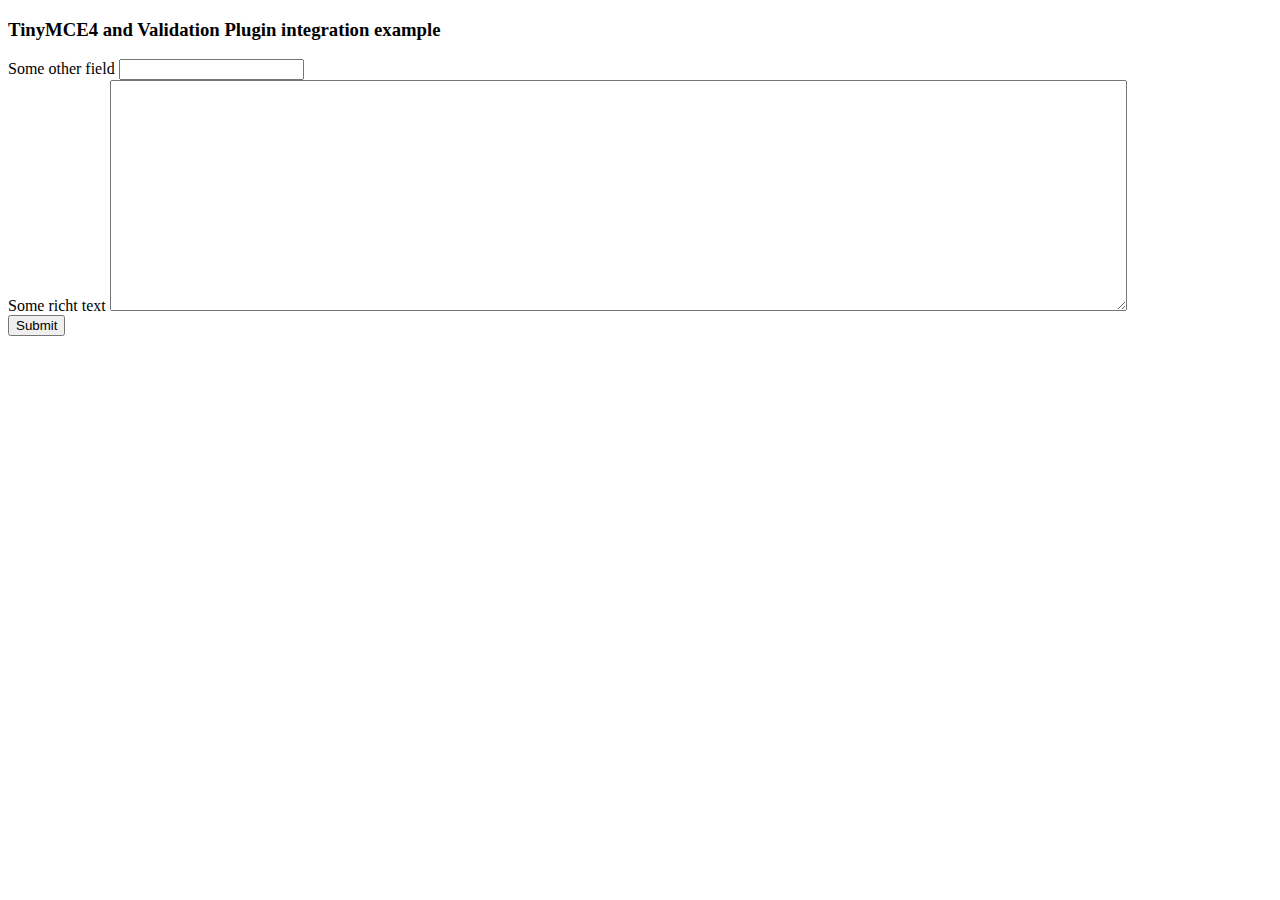
<file: jQuery/jquery-validation-1/demo/tinymce4/index.html>
<!doctype html>
<html lang="en">
<head>
	<meta charset="utf-8">
	<title>jQuery Validation plugin: integration with TinyMCE</title>
	<script src="../../lib/jquery.js"></script>
	<script src="../../dist/jquery.validate.js"></script>
	<script src="//tinymce.cachefly.net/4.1/tinymce.min.js"></script>
	<script>
	tinymce.init({
		mode: "textareas",

		setup: function(editor) {
			editor.on('change', function(e) {
				tinymce.triggerSave();
				$("#" + editor.id).valid();
			});
		}

	});
	$(function() {
		var validator = $("#myform").submit(function() {
			// update underlying textarea before submit validation
			tinyMCE.triggerSave();
		}).validate({
			ignore: "",
			rules: {
				title: "required",
				content: "required"
			},
			errorPlacement: function(label, element) {
				// position error label after generated textarea
				if (element.is("textarea")) {
					label.insertAfter(element.next());
				} else {
					label.insertAfter(element)
				}
			}
		});
		validator.focusInvalid = function() {
			// put focus on tinymce on submit validation
			if (this.settings.focusInvalid) {
				try {
					var toFocus = $(this.findLastActive() || this.errorList.length && this.errorList[0].element || []);
					if (toFocus.is("textarea")) {
						tinyMCE.get(toFocus.attr("id")).focus();
					} else {
						toFocus.filter(":visible").focus();
					}
				} catch (e) {
					// ignore IE throwing errors when focusing hidden elements
				}
			}
		}
	})
	</script>
	<!-- /TinyMCE -->
</head>
<body>
<form id="myform" action="">
	<h3>TinyMCE4 and Validation Plugin integration example</h3>
	<label>Some other field</label>
	<input name="title">
	<br>
	<label>Some richt text</label>
	<textarea id="content" name="content" rows="15" cols="80" style="width: 80%"></textarea>
	<br>
	<input type="submit" name="save" value="Submit">
</form>
</body>
</html>
</file>
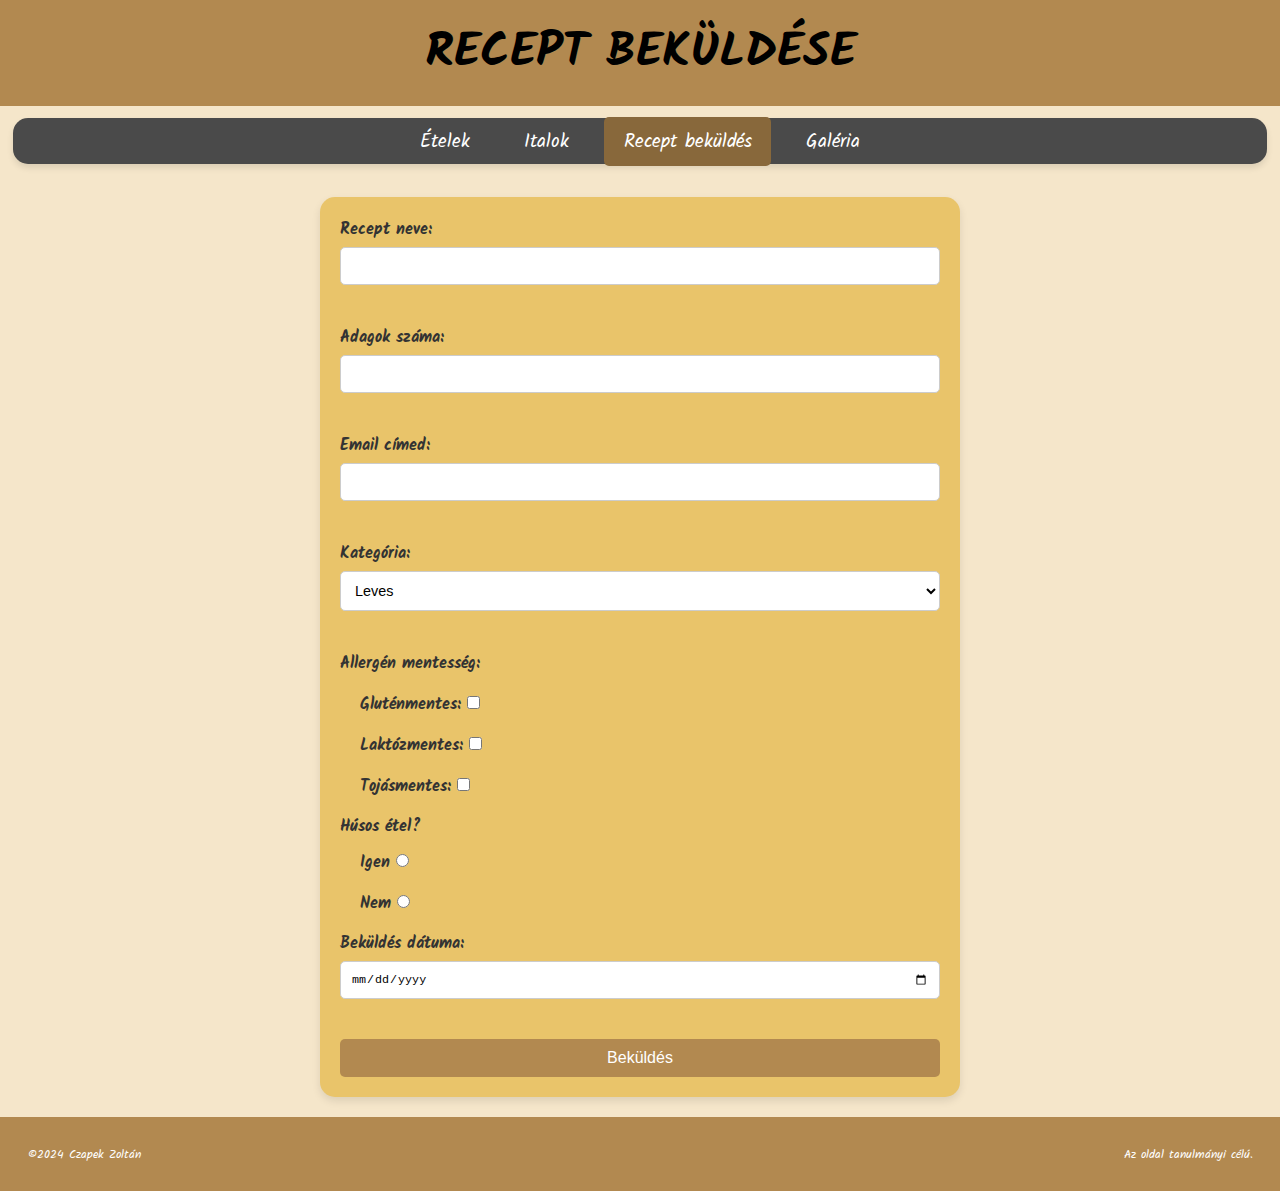
<file: form.html>
<!DOCTYPE html>
<html lang="hu">

<head>
    <meta charset="utf-8">
    <meta name="viewport" content="width=device-width, initial-scale=1.0">
    <meta name="author" content="Czapek Zoltán">
    <meta name="description" content="Form, új receptek beküldéséhez űrlap">
    <link rel="stylesheet" href="style.css">
    <title>Receptek</title>
    <script src="jQuery/jquery-3.7.1.js"></script>
    <script src="jQuery/jquery-validation-1/dist/jquery.validate.js">
    </script>
    <link rel="icon" type="image/x-icon" href="favicon_io/android-chrome-512x512.png">
    <link rel="stylesheet" href="https://fonts.googleapis.com/css?family=Kalam">
</head>

<body>
    <header class="container">
        <h1>RECEPT BEKÜLDÉSE</h1>
    </header>

    <div class="container">
        <!--NAVIGÁCIÓ-->
        <nav class="navigation">
            <ul class="nav_container">
                <li><a href="index.html">Ételek</a></li>
                <li><a href="italok.html">Italok</a></li>
                <li><a class="active" href="#">Recept beküldés</a></li>
                <li><a href="gallery.html">Galéria</a></li>
            </ul>
        </nav>
        <!--FORM-->
        <form class="form_container" method="post" id="recept_form"
            action="https://rf.uni-corvinus.hu/webfejlesztes/receive.php" novalidate>
            <!--RECEPT NÉV-->
            <label class="form_label">
                Recept neve:
                <input class="gallery" type="text" id="recept_nev" name="recept_nev">
            </label><br>

            <!--ADAG SZÁM (1-20)-->
            <label class="form_label">
                Adagok száma:
                <input class="gallery" type="number" id="adag" name="adag" min="1" max="20">
            </label><br>

            <!--EMAIL CÍM-->
            <label class="form_label">
                Email címed:
                <input class="gallery" type="email" id="email" name="email">
            </label><br>

            <!--KATEGÓRIA DROPDOWN-->
            <label class="form_label">
                Kategória:
                <select id="kategoria" name="kategoria">
                    <option value="leves">Leves</option>
                    <option value="foetel">Főétel</option>
                    <option value="desszert">Desszert</option>
                </select>
            </label><br>

            <!--GLUTÉNMENTES-E CHECKBOX-->
            <p class="form_label mentesek">Allergén mentesség:</p>
            <label class="form_label mentesek_indent">
                Gluténmentes:
                <input class="gallery" type="checkbox" id="glutenmentes" name="glutenmentes" value="ON">
            </label>
            <label class="form_label mentesek_indent">
                Laktózmentes:
                <input class="gallery" type="checkbox" id="laktozmentes" name="laktozmentes" value="ON">
            </label>
            <label class="form_label mentesek_indent">
                Tojásmentes:
                <input class="gallery" type="checkbox" id="tojasmentes" name="tojasmentes" value="ON">
            </label>

            <!--HÚSOS-E RADIO-->
            <span id="formazas_as_label">Húsos étel?</span><br>
            <div class="radio_group">
                <label class="form_label mentesek_indent">
                    Igen
                    <input class="gallery" type="radio" id="husos_igen" name="husos" value="igen">
                </label>
                <label class="form_label mentesek_indent">
                    Nem
                    <input class="gallery" type="radio" id="husos_nem" name="husos" value="nem">
                </label>
            </div>

            <!--BEKÜLDÉS DÁTUM-->
            <label class="form_label">
                Beküldés dátuma:
                <input class="gallery" type="date" id="bekuldes_datum" name="bekuldes_datum">
            </label><br>

            <!--BEKÜLDÉS GOMB-->
            <button type="submit">Beküldés</button>
        </form>

    </div>

    <footer class="container">
        <div>©2024 Czapek Zoltán</div>
        <div>Az oldal tanulmányi célú.</div>
    </footer>
    <script src="script.js"></script>
</body>

</html>
</file>
<file: style.css>
/******RESPONSIVE******/

* {
  box-sizing: border-box;
}

html {
  padding: 0px;
  margin: 0px;
  scroll-behavior: smooth;
}

body {
  background-color: #f5e6ca;
  padding: 0px;
  margin: 0px;
  font-family: "Kalam", sans-serif;
  min-height: 100vh;
  display: flex;
  flex-direction: column;
}

.container {
  display: flex;
  flex-direction: row;
  flex-wrap: wrap;
  justify-content: space-around;
}

.container>* {
  margin: 1%;
}

aside {
  display: flex;
  justify-content: center;
  align-items: center;
  background-color: #b2895074;
  padding: 0px 0px;
  color: #000000;
  border-radius: 15px;
  flex: 1 1 100%;
  position: relative;
  text-align: center;
  font-size: 1.5em;
}

aside h1,
h6 {
  margin: 0;
  padding: 0;
}

br {
  height: 0;
}

/******TAGEK******/

h1 {
  align-content: center;
}

h2 {
  padding: 0 8px;
  text-shadow: black 1px 0 10px;
}

h4 {
  margin-bottom: 0px;
}

p {
  padding: 0 8px;
  margin-top: 0;
  margin-bottom: 0;
}


article {
  background-color: #e9c46a;
  padding: 0px 0px;
  color: #000000;
  text-align: justify;
  border-radius: 15px;
  flex: 1 1 100%;
  position: relative;
  padding-bottom: 20px;
}

label {
  margin: 0px 0px 0px 0px;
  padding: 0;
}

input {
  width: 20%;
  padding: 3px;
  margin: 0px 0px 0px 0px;
}

/******ELKÉSZÍTÉS GOMB******/
article a {
  float: right;
  margin-bottom: 10px;
  padding-right: 8px;
  position: absolute;
  bottom: 0;
  right: 0;
}

/******HEADER******/

header.container {
  padding: 2px;
  margin: 0px;
  background-color: #b28950;
  text-align: center;
  font-size: 1.5em;
  color: #000000;
  justify-content: space-evenly;
}


/******NAV******/

nav ul {
  margin: 0;
  padding: 0;
  list-style: none;
}

.navigation {
  border-radius: 15px;
  background-color: #4a4a4a;
  display: flex;
  justify-content: center;
  align-items: center;
  padding: 0.5em 1em;
  box-shadow: 0 4px 6px rgba(0, 0, 0, 0.1);
}

.nav_container {
  display: flex;
  flex-wrap: wrap;
  justify-content: center;
  gap: 1em;
}


.nav_container li a {
  text-decoration: none;
  color: #fff;
  font-family: 'Kalam', cursive;
  font-size: 1.2em;
  padding: 0.5em 1em;
  border-radius: 5px;
  transition: background-color 0.3s ease, color 0.3s ease;
}

.nav_container li a:hover,
.nav_container li a.active {
  background-color: #88683b; /* Highlight color */
  color: #fff;
}

/*====FOOTER====*/

footer {
  background-color: #b28950;
  color: white;
  text-align: center;
  font-size: 12px;
  padding: 15px;
  width: 100%;
  margin-top: auto;
}

footer.container {
  justify-content: space-between;
}


/*====OSZTALYOK====*/

img.szoveg_elotte {
  display: block;
  width: auto;
  height: 30vw;
  margin: 2px 0 0 auto;
}

.etelek {
  position: relative;
  display: inline-block;
  width: 100%;
}

.elkeszites {
  align-self: end;
}

h2.recept {
  margin: 0px;
}

.kep_mogotte {
  
  position: absolute;
  color: white;
  padding: 5px 10px;
  font-size: 1.5em;
}

p.kep_mogott {
  position: absolute;
  padding-top: 15vw;
  display: flex;
  align-items: center;
  justify-content: center;
}

h4 {
  padding: 3px;
  text-indent: 1.1em;
  margin-top: 0;
}

div.ingredients {
  text-align: center;
  margin: 0;
  padding: 0 8px;
}

ul.ingredients {
  display: inline-block;
  text-align: left;
  padding: 0;
  list-style-type: none;
}

ol.ingredients {
  display: inline-block;
  text-align: left;
}

aside.alkohol,
.mentes {
  flex-basis: 98%;
}

/******CHECKBOX******/

.rounded-checkbox {
  background-color: transparent;
  width: 15px;
  height: 15px;
  border-radius: 50%;
  vertical-align: middle;
  border: 1px solid black;
  appearance: none;
  -webkit-appearance: none;
  outline: none;
  cursor: pointer;
  margin-right: 10px;
  margin-bottom: 5px;
}

.rounded-checkbox:checked {
  width: 15px;
  height: 15px;
  accent-color: black;
  appearance: auto;
  clip-path: circle(50% at 50% 50%);
}

/*====FELUGRÓ-ABLAK====*/
.felugro .fedes {
  position: fixed;
  top: 0px;
  left: 0px;
  width: 100vw;
  height: 100vh;
  background: rgba(0, 0, 0, 0.7);
  z-index: 1;
  display: none;
}

.felugro .elkeszites {
  border-radius: 10px;
  position: absolute;
  top: 50%;
  left: 50%;
  transform: translate(-50%, -50%) scale(0);
  background: #efd696;
  width: 80%;
  max-width: 700px;
  height: auto;
  z-index: 2;
  text-align: center;
  padding: 20px;
  box-sizing: border-box;
  transition: transform 0.3s ease-in-out;
  overflow-y: auto;
  max-height: 80vh;
}

.felugro .elkeszites h2 {
  color: white;
}

.felugro .bezaras {
  position: absolute;
  cursor: pointer;
  right: 20px;
  top: 20px;
  width: 30px;
  height: 30px;
  background: #222;
  color: #fff;
  font-size: 25px;
  font-weight: 600;
  line-height: 30px;
  text-align: center;
  border-radius: 50%;
}

.felugro.active .fedes {
  display: block;
}

.felugro.active .elkeszites {
  transition: all 300ms ease-in-out;
  transform: translate(-50%, -50%) scale(1);
}

/*====ADAGOLÁS====*/

span.adag {
  font-size: 30px;
  color: rgb(117, 0, 0);
  font-weight: bold;
  text-shadow: white 1px 0 10px;
}

button.pluszbutton, button.minuszbutton {
  background-color: transparent;
  border:none;
  font-size:xx-large;
  display: inline-flex;
  justify-content: center;
  align-items: center;
  cursor: pointer;
}



/*====GALLERY====*/

section {
  margin-top: 0px;
}

.slider {
  width: 80%;
  min-width: 400px;
  margin: 15px auto;
  cursor: pointer;
}

.slick-slide {
  margin: 0px 5px;
}

.slick-slide img {
  width: 100%;
}

.slick-prev:before,
.slick-next:before {
  color: #a9a18e;
}

.slick-slide {
  transition: all ease-in-out .3s;
  opacity: .2;
}

.slick-active {
  opacity: .2;
}

.slick-current {
  opacity: 1;
}

.order_hatra {
  order: 100;
}

.mentes {
  order: 99;
}

/*====FORM====*/

.form_container {
  background-color: #e9c46a;
  padding: 20px;
  margin: 20px auto;
  border-radius: 15px;
  font-size: 1em;
  box-shadow: 0px 4px 8px rgba(0, 0, 0, 0.1);
  flex-basis: 98%;
}

label.form_label,p.form_label {
  display: block;
  margin-bottom: 15px;
  font-weight: bold;
  color: #333;
  padding: 0;
}

label.mentesek_indent{
  padding-left: 20px;
}

span#formazas_as_label {
  font-weight: bold;
  color: #333;
}

input.gallery {
  display: block;
  width: 100%;
  padding: 10px;
  margin-top: 5px;
  border: 1px solid #ccc;
  border-radius: 5px;
  font-size: 0.9em;
  background-color: #fff;
}

select {
  display: block;
  width: 100%;
  padding: 10px;
  margin-top: 5px;
  border: 1px solid #ccc;
  border-radius: 5px;
  font-size: 0.9em;
  background-color: #fff;
}

input#husos_igen, input#husos_nem {
  display: inline-block;
  width: auto;
  margin-right: 10px;
}

input#glutenmentes,
input#laktozmentes,input#tojasmentes {
  display: inline-block;
  width: auto;
  margin-right: 10px;
}

.radio_group {
  margin: 10px 0;
}

button[type="submit"] {
  display: block;
  width: 100%;
  background-color: #b28950;
  color: white;
  font-size: 1em;
  padding: 10px;
  border: none;
  border-radius: 5px;
  cursor: pointer;
}

button[type="submit"]:hover {
  background-color: #a77c48;
}

/*====VALIDÁLÁS====*/
label.error {
  color: red;
}
input.error{
  background-color: #ff00003a;
}


/******TABLET******/

@media all and (min-width: 600px) {
  aside {
    flex-basis: 98%;
  }

  aside.alkohol,
  .mentes {
    flex-basis: 98%;
  }

  nav {
    flex-basis: 98%;
  }

  .order_hatra {
    order: 100
  }

  .mentes {
    order: 99
  }

  .recept,
  article {
    flex-basis: 48%;
  }

  img.szoveg_elotte {
    height: 20vw;
  }
  .form_container {
    flex-basis: 98%;
  }
}


/******SZÁMÍTÓGÉP******/

@media all and (min-width: 768px) {
  aside {
    flex-basis: 98%;
  }

  aside.alkohol,
  .mentes {
    flex-basis: 48%;
  }

  .order_hatra {
    order: 0
  }

  .mentes {
    order: 0
  }

  .recept,
  article {
    flex-basis: 23%;

  }

  nav {
    flex-basis: 98%;
  }

  img.szoveg_elotte {
    height: 10vw;
  }

  p.kep_mogott {
    position: absolute;
    padding-top: 7vw;
  }

  .form_container {
    flex-basis: 50%;
  }
}
</file>
<file: jQuery/jquery-validation-1/demo/marketo/stylesheet.css>
:-moz-any-link :focus {
	outline: none;
}

:focus {
	-moz-outline-style: none;
	outline: none;
}

body {
	font-size: 80%;
	margin: 0;
	padding: 0;
	font-family: tahoma, geneva, sans-serif;
	background-color: #000000;
}

a {
	color: #0653AB;
	outline: 0px;
	text-decoration: none;
}

a:hover {
	outline: 0px;
	text-decoration: underline;
}

img {
	border: 0px;
}

/* s1.0 - Page Containers */
#letterbox {
	margin: 10px auto;
	width: 883px;
	background-color: #364158;
	border: 8px solid #D4D4D4;
	padding: 1px 1px 10px 1px;
}

#header-background {
	background: url(images/back_nav_blue.gif) repeat-x;
	margin: 0px auto;
	padding: 0px;
	height: 73px;
	width: 883px;
	border-top: 4px solid #CCEAFE;
	border-bottom: 4px solid #D4D4D4;
}

#page-container {
	width: 866px;
	margin: 0px auto;
	margin-top: 33px; /* pad from top menu to actions buts*/
	margin-bottom: -11px;
	padding-top: 8px;
	padding-bottom: 8px;
	background-color: #D4D4D4; /* light grey*/
	border-right: 1px solid #464646;
}

#page-content-inner {
	width: 849px;
	margin: 0px auto;
	border-top: 1px solid #9F9FA0;
	border-left: 1px solid #A2A09A;
	background-color: #F4F1E9;
	position: relative;
}

#page-content-inner #col-left {
	width: 210px;
	float: left;
	background-color: #F4F1E9;
}

#page-content-inner #col-main {
	width: 639px;
	background-color: #ffffff;
	position: absolute;
	right: 0px;
	top: 0px;
}

#footer-container {
	width: 866px;
	position: relative;
	left: 8px;
	padding: 2px 0px 10px 0px;
	background-color: #D4D4D4; /* light grey*/
}

/* s2.0 - Global navigation bar */
.nav-global-container {
	width: 880px;
	margin: 0px auto;
	position: relative;
}

* html .nav-global-container { /* ie6 fix*/
	margin-bottom: -6px;
}

.login {
	position: absolute;
	right: 20px;
	text-align: center;
}

.login a,.login a span {
	display: block;
	height: 18px;
	font-size: 11px;
	background: url(images/login-sprite.gif) right -5px no-repeat;
	text-decoration: none;
	font-weight: bold;
	padding: 5px 10px 5px 10px;
	position: relative;
}

.login a:hover {
	color: #000000;
	text-decoration: underline;
}

div.login a span {
	background-position: left -105px;
	width: 4px;
	position: absolute;
	top: 0px;
	left: 0px;
	padding: 5px 0px 5px 0px;;
}

div.login a:hover span {

}

.logo {
	float: left;
	margin: 0px 0px -5px 0px; /* neg marging for ie6 */
}

.logo img {
	border: 0px;
	margin-left: -1px;
}

.nav-global {
	float: left;
	width: 645px;
	margin: 40px 0px 0px 40px;
	background-color: transparent;
}

.nav-global ul {
	margin: 0px;
	padding: 0px;
	list-style: none;
}

.nav-global li {
	float: left;
	white-space: nowrap;
}

div.nav-global li a,div.nav-global li a span {
	background-image: url(images/tab-sprite.gif);
	background-position: right 100px;
	background-repeat: no-repeat;
	height: 32px;
	color: #666666;
	text-decoration: none;
	font: bold 16px 'trebuchet ms';
	margin-right: 15px;
	display: block;
	position: relative;
	padding: 7px 15px 0px 15px;
}

div.nav-global li a:hover {
	background-position: right 0px;
	color: #333333;
}

div.nav-global li a:hover span {
	background-position: left -100px;
	display: block !important;
}

div.nav-global li a span {
	background-position: left 150px;
	width: 4px;
	position: absolute;
	left: 0px;
	top: 0px;
	padding: 7px 0px 0px 0px;
}

body.safari div.nav-global li a span {
	display: none;
}

div.nav-global li a.on,div.nav-global li a.on:hover {
	background-position: right -55px;
	color: #FFFFFF;
}

div.nav-global li a.on span,div.nav-global li a.on:hover span {
	background-position: left -155px;
	display: block !important;
}

div.action-container {
	position: relative;
	top: -45px;
	cursor: pointer;
}

div.action-icon-container {
	position: absolute;
	top: -17px;
	left: -17px;
	z-index: 10;
	width: 100px;
	height: 100px;
	overflow: hidden;
}

div.action-icon {
	border: 0px;
	position: absolute;
	top: -0px;
	left: 0px;
}

div.action-button-container {
	height: 106px;
	width: 180px;
	overflow: hidden;
	position: absolute;
	top: 0px;
	left: 0px;
	z-index: 5;
}

img.action-icon {
	border: 0px;
	position: absolute;
	top: 0px;
	left: 0px;
	z-index: 0
}

div.action-text {
	z-index: 20;
	color: #FFFFFF;
	position: absolute;
	left: 40px;
	top: 12px;
	font: 14px tahoma, geneva;
	padding-top: 30px;
}

div.bigbuttons {
	top: -20px;
}

div.action-header {
	z-index: 21;
	position: absolute;
	left: 40px;
	top: 10px;
}

div.action-header b {
	font: bold 17px tahoma, geneva;
	display: block;
	margin-bottom: 10px;
	color: #0b2c89;
	position: absolute;
	top: 0px;
	left: 0px;
	width: 130px;
}

div.action-header b.shadow {
	top: 1px;
	left: 1px;
	color: #d5d5d5;
}

img.action-button {
	position: relative;
}

div.hover img.action-button {
	top: -131px;
}

div.on img.action-button {
	top: -261px;
}

/* s3.0 - top of content Action Buttons */
.action-buttons {
	width: 100%; /* ie6 requires */
}

.action-buttons ul {
	position: relative;
	padding: 0px;
}

.action-buttons li {
	position: relative; /* ie6 fix */
	float: left;
	list-style: none;
	text-align: center;
	line-height: 16px;
	margin: -61px 0px 0px 0px;
}

.action-home li {
	margin: -49px 0px 0px 0px;
}

.action-buttons  a {
	display: block;
	height: 110px;
	width: 175px;
	padding: 14px 0px 0px 25px;
	text-decoration: none;
	font-size: 12px;
	font-weight: bold;
	color: #ffffff;
}

.action-buttons li span {
	color: #053880;
	line-height: 47px;
	font-size: 17px;
}

div.action-bottom {
	margin: 15px 0px 10px 0px;
	float: left;
}

div.action-bottom a {
	height: 61px;
	width: 178px;
	border: 0px;
	background: url(images/action-bottom.gif) no-repeat 0px 0px;
	color: #0b2c89;
	float: left;
	position: relative;
	font: bold 17px tahoma, geneva;
	text-decoration: none;
	margin-right: 10px;
}

div.action-bottom a span {
	position: absolute;
	top: 15px;
	left: 40px;
}

div.action-bottom a span.shadow {
	top: 16px;
	left: 41px;
	color: #d4d4d4;
}

.line-grey {
	background: url(images/line-grey.gif) 0 0 repeat-x;
	height: 2px;
	margin: 8px 25px 20px 0;
}

/* s4.0 - Home Hero Area */
.hero-background {
	position: relative;
	width: 880px;
	background: url(images/back_home-hero.jpg) 10px 0px no-repeat;
	height: 211px;
	margin: -20px 0px 45px 0px;
}

.hero-text {
	float: right;
	width: 626px;
	margin-top: 26px;
}

.hero-text a { /* Sign Up Now Button */
	padding: 5px 32px 0px 0px;
	float: right;
}

.hero-text h1 {
	font-size: 2.3em;
	line-height: 1.2em;
	color: #333333;
	font-family: Trebuchet MS;
	margin: 12px 0px 10px 10px;
}

.hero-text h2 {
	margin: 0px;
	font-weight: normal;
	font-size: 1.35em;
	margin: 5px 0px 13px 10px
}

/* s4.1 - Home Left Header tab */
.col-left-header-tab {
	position: relative; /* ie6 fix */
	background: url(images/tab_green.gif) 0 0 no-repeat;
	height: 30px;
	width: 166px;
	text-align: center;
	color: #ffffff;
	font: 20px 'trebuchet ms';
	padding-top: 2px;
	margin-top: -41px;
	margin-left: 20px;
	line-height: 29px;
	margin-bottom: 8px;
	display: block;
}

.col-left-header-tab a {
	color: #FFFFFF;
}

.callout-green {
	background: url(images/back_green-fade.gif) 0 0 repeat-x;
	font-size: 1.2em;
	padding: 10px 15px 20px 13px;
	color: #303B52;
	line-height: 1.4em;
}

/* s4.2 - Home Left Quote */
.callout-tan {
	color: #666666;
}

.callout-tan h1 {
	background: #F4F1E9 url(images/back_tan-fade.gif) 0 0 repeat-y;
	font-size: 1.1em;
	text-align: center;
	margin: 0px;
	padding: 11px 5px 11px 2px;
	color: #333333;
}

.callout-tan p {
	margin: 0px;
	margin-top: 5px;
	line-height: 1.4em;
	padding: 5px 10px 7px 13px;
}

.callout-tan p img {
	float: left;
	margin: 5px 10px 5px 0px;
}

.callout-tan div {
	text-align: left;
	padding: 5px 10px 7px 0px;
	font-weight: bold;
}

/* s4.3 - purple home boxes */
.box-purple {
	background: #C6C8E3 url(images/back_home-icons.png) 0px 0px repeat-x;
	border-left: 1px solid #ffffff;
	color: #333333;
	width: 581px;
	padding: 10px 15px 20px 15px;
}

div.box-purple a {

}

.box-purple h1 {
	font-size: 1.5em;
	margin: 10px 0px -15px 0px;
}

.box-purple li {
	margin: 0px 0px 0px -23px;
	line-height: 1.6em;
	font-size: 1em;
}

.box-purple  div {
	padding: 0px 0px 0px 110px;
}

.icon-text01 {
	background-image: url(images/icon_search-engine-market.png);
	background-repeat: no-repeat;
}

* html .icon-text01 {
	width: 460px; /* must have a width or heigh tag for ie6*/
	background-image: none;
	filter: progid : DXImageTransform . Microsoft .
		AlphaImageLoader(src = "images/icon_search-engine-market.png",
		sizingMethod = "crop");
}

.icon-text02 {
	background: url(images/icon_landing-pages.png) 0 0 no-repeat;
}

* html .icon-text02 {
	width: 460px; /* must have a width or heigh tag for ie6*/
	background-image: none;
	filter: progid : DXImageTransform . Microsoft .
		AlphaImageLoader(src = "images/icon_landing-pages.png", sizingMethod =
		"crop");
}

.icon-text03 {
	background: url(images/icon_salesforce.png) 0 0 no-repeat;
}

* html .icon-text03 {
	width: 460px; /* must have a width or heigh tag for ie6*/
	background-image: none;
	filter: progid : DXImageTransform . Microsoft .
		AlphaImageLoader(src = "images/icon_salesforce.png", sizingMethod =
		"crop");
}

/* s4.4 - news home boxes */
.callout-news {
	color: #555555;
	float: left;
	width: 49%;
	margin: 10px 1px 0px 0px;
	padding-bottom: 20px;
	text-align: left;
}

.line-news-r {
	border-right: 1px solid #D4D4D4;
}

.callout-news h1 {
	background-color: #EEEEEE;
	font-size: 1.2em;
	margin: 0px;
	padding: 11px 5px 11px 15px;
	color: #333333;
}

.callout-news p {
	margin: 10px 0px 0px 10px;
	padding: 0px 10px 7px 20px;
	background: url(images/news.gif) no-repeat left 1px;
}

.callout-news p a {

}

.callout-news ul {
	list-style-type: none;
	padding: 0;
	margin: 10px 0 0 10px;
}

.callout-news li {
	background: url(images/icon_news.gif) no-repeat left 2px;
	padding: 0px 5px 5px 20px;
}

.callout-news li a {
	display: block;
	margin-bottom: 5px;
}

.callout-news div {
	text-align: right;
}

#scrollup {
	position: relative;
	overflow: hidden;
	height: 440px;
	width: 200px
}

.headline {
	position: absolute;
	top: 600px;
	left: 5px;
	height: 585px;
	width: 190px;
	font: normal 12px tahoma, geneva !important;
}

div.more {
	margin: 5px 0px 0px 0px;
	padding: 0px 10px 0px 0px;
	letter-spacing: inherit;
}

div.more a {
	background: transparent url(images/arrow_r-blue.gif) no-repeat right 2px
		;
	font-weight: bold;
	padding: 0px 20px 0px 0px;
	font-weight: bold;
	text-decoration: none;
}

div.more a:hover {
	text-decoration: underline;
}

/* sX.0 - Left Nav */
.nav-left-back {
	background: url(images/back_nav_side.gif) 0 0 repeat-x;
}

div.empty {
	background: #F1F0E5 url(images/back_green-fade.gif) 0 0 repeat-x;
}

div.empty div.callout-green {

}

.nav-left {
	padding-top: 12px;
	/*background: url(images/logo_marketo_square.gif) 0 0 no-repeat;*/
	width: 210px;
}

.nav-left ul {
	margin: 0px;
	padding: 0px;
	list-style: none;
}

.nav-left li a {
	display: block;
	height: 24px;
	text-decoration: none;
	font-size: 12px;
	font-weight: bold;
	color: #ffffff;
	border-top: 1px solid #B3D38D;
	border-bottom: 1px solid #7CA84E;
	border-left: 1px solid #97B973;
	padding: 6px 0px 0px 20px;
}

.nav-left a:hover,.nav-left a.active:hover,#nav-left-sub a:hover {
	color: #4C6F28;
	background-color: #F4F1E9;
}

.nav-left a.open {
	background-image: url(images/arrow_d-green.gif);
	background-repeat: no-repeat;
	background-position: 6px 11px;
}

.nav-left-header-tab {
	position: relative; /* ie6 fix */
	background: url(images/tab_green.gif) 0 0 no-repeat;
	height: 32px;
	width: 166px;
	text-align: center;
	color: #ffffff;
	margin: -41px 0px 0px 22px;
	line-height: 22px;
	margin-bottom: 8px;
	display: block;
}

div.empty div.nav-left-header-tab {
	background: url(images/tab_green2.gif) 0 0 no-repeat;
}

.nav-left a.active {
	/* background: url(images/arrow_d-green.gif) 5px 10px no-repeat; */
	display: block;
	height: 24px;
	text-decoration: none;
	font-size: 12px;
	font-weight: bold;
	background-color: #F4F1E9;
	color: #4C6F28;
	border-top: 1px solid #D1E5BB;
	border-bottom: 1px solid #B0CB95;
	border-left: 1px solid #DADADA;
	padding: 6px 0px 0px 20px;
}

#nav-left-sub a {
	display: block;
	height: 24px;
	text-decoration: none;
	font-size: 12px;
	font-weight: bold;
	background-color: #D6E8C4;
	color: #4C6F28;
	border-top: 1px solid #D6E8C4;
	border-bottom: 1px solid #B0CB95;
	border-left: 1px solid #97B973;
	border-right: 1px solid #8DBE5A;
	padding: 6px 0px 0px 30px;
}

* html #nav-left-sub { /* ie6 fix */
	margin-top: -1px;
}

*+html #nav-left-sub { /* ie7 fix */
	margin-top: -1px;
}

#nav-left-sub a.active-page {
	display: block;
	height: 24px;
	text-decoration: none;
	font-size: 12px;
	font-weight: bold;
	background-color: #ffffff;
	color: #666666;
	border-top: 0px solid #7CA84E;
	border-bottom: 1px solid #B0CB95;
	border-left: 1px solid #97B973;
	border-right: 0px solid #8DBE5A;
	padding: 6px 0px 0px 30px;
	cursor: default; /* turns off hand icon for link */
}

/* sX.0 -  Main Content */
.main-content {
	color: #666666;
	position: absolute;
	right: 20px;
	padding-top: 20px;
	width: 585px;
	padding-bottom: 20px;
}

div.main-content div.main-content {

}

.main-content h1 {
	color: #5890D1;
	font-size: 1.9em;
	font-family: Trebuchet MS;
	border-bottom: 1px solid #cccccc;
	margin: 0px 10px 0px 0px;
}

.main-content h2 {
	color: #666666;
	font-size: 1.3em;
	font-weight: normal;
	margin: 10px 10px 5px 0px;
}

.main-content p {
	margin: 10px 10px 10px 0px;
	line-height: 1.55em;
}

/* sX.1 -  Main Content Sub Styles */
.sub-grey {
	border-top: 1px solid #D4D4D4;
	border-bottom: 1px solid #D4D4D4;
	background-color: #F4F4F4;
	margin: 10px 10px 0px 0px;
	padding: 0px 10px 20px 15px;
}

.sub-white {
	margin: 10px 10px 0px 0px;
	padding: 0px 10px 20px 15px;
}

img.screen-grab-r {
	margin-right: -8px;
	text-align: right;
	padding: 0px 0px 0px 10px;
}

div.main-content a.screenshot {
	float: right;
	padding: 10px 10px 0px 0px
}

.content-foot {
	border-top: 1px solid #D4D4D4;
	font-size: .9em;
	line-height: 1.45em;
	margin: 10px 20px 0px 0px;
	padding: 10px 10px 30px 0px;
}

div.main-content ul {
	position: relative;
	left: -25px;
}

div.main-content li {
	margin-bottom: 5px;
	list-style-type: disc
}

div.main-content li a {
	color: #6A6CB0;
}

/* sX.0 - Footer */
div.footer {
	color: #666666;
	font-size: .85em;
	font-weight: normal;
	height: 18px;
	margin: 0px auto;
	font-family: Tahoma, Geneva, sans-serif;
	margin-top: 10px;
}

.footer ul {
	list-style-type: none;
}

.footer li {
	float: left;
	border-right: 1px solid #666666;
	padding: 0px 7px 0px 7px;
	margin-top: 3px;
}

.footer a {
	color: #666666;
	text-decoration: none;
}

.footer a:hover {
	color: #0653AB;
	text-decoration: none;
}

.footer li.line-off {
	border-right: 0px solid #ffffff;
}

div.footer strong {
	font-weight: normal;
}

/* sX.0 - General Colors */
.line-grey,.line-grey-tier {
	border-top: 1px solid #A3A3A2;
}

.line-grey-tier {
	padding-bottom: 25px;
}

.bottom {
	height: 10px;
}

div.p10bottom {
	padding-bottom: 10px;
}

.clear {
	clear: both;
}

table.grid {
	background: #EEEEEE;
}

table.grid th {
	background-color: #F4F4F4;
}

table.grid td {
	background-color: #FFFFFF;
}

div.buttonSubmit {
	position: relative;
}

div.buttonSubmit input,div.buttonSubmit span {
	height: 36px;
	position: relative;
	background-image: url(images/button-submit.gif);
	background-repeat: no-repeat;
	background-position: right 0px;
	float: left;
	color: #FFFFFF;
	font-weight: bold;
	padding: 0px 15px 2px 15px;
	margin: 20px 0px 20px 0px;
	border: 0px;
	cursor: pointer;
	z-index: 5;
}

div.buttonSubmit input {
	width: auto;
}

div.buttonSubmit span {
	width: 4px;
	position: absolute;
	left: 0px;
	top: 0px;
	background-position: left -36px;
	padding: 0px 0px 0px 0px;
	z-index: 10;
}

body.safari div.buttonSubmit span {
	display: none
}

div.buttonSubmitHover input {
	background-position: right -72px;
}

div.buttonSubmitHover span {
	background-position: left -108px;
}

a.demoLink {
	padding: 1px 10px 0px 17px;
	height: 24px;
	background: url(images/bullet_triangle_blue.gif) no-repeat 0px 4px;
	display: block;
	float: left;
}

div.callout-tan a {
	background: none;
	color: #0653AB;
	margin: auto;
	display: block;
}

div.callout-tan a:hover {
	background: none;
	color: #0653AB;
}

label.error {
	display: block;
	color: red;
	font-style: italic;
	font-weight: normal;
}

input.error {
	border: 2px solid red;
}

p.demoBlock {
	border-bottom: 1px solid #DDDDDD;
	padding-bottom: 10px;
}

div.left-nav-callout {
	height: 200px;
	width: 190px;
	top: 55px;
	left: 5px;
	position: relative;
	padding-left: 9px;
	padding-top: 13px;
}

div.left-nav-callout img.png {
	position: absolute;
	z-index: 0;
	top: 0px;
	left: 0px;
}

div.left-nav-callout h6 {
	font: bold 14px tahoma, geneva;
	color: #333333;
	height: 36px;
	padding-left: 5px;
	margin: 0px;
	position: relative;
	z-index: 10;
}

div.left-nav-callout a {
	background: url(images/monitor24.gif) no-repeat 0px center;
	padding: 5px 0px 5px 30px;
	display: block;
	font: bold 12px tahoma, geneva;
	color: #336699;
	margin-bottom: 5px;
	position: relative;
	z-index: 10;
	width: 140px;
}

form table td {
	padding: 5px;
}

form table input {
	width: 200px;
	padding: 3px;
	margin: 0px;
}

textarea {
	width: 400px
}

td.label {
	width: 150px;
}

tr.required td.label {
	font-weight: bold;
	background: url(/images/forms/backRequiredGray.gif) no-repeat right
		center;
}

div.subTableDiv {
	width: 500px;
}

div.subTableDiv td.label {
	width: 135px;
}

ul#homeBlog li div.description {
	display: none;
}

td.field input.error, td.field select.error, tr.errorRow td.field input,tr.errorRow td.field select {
	border: 2px solid red;
	background-color: #FFFFD5;
	margin: 0px;
	color: red;
}

tr td.field div.formError {
	display: none;
	color: #FF0000;
}

tr.errorRow td.field div.formError {
	display: block;
	font-weight: normal;
}

div.error {
	color: red;
}

div.error a {
	color: #336699;
	font-size: 12px;
	text-decoration: underline
}

div.tooltip {
	position: absolute;
	left: 30px;
	bottom: 0px;
	display: none; /* in case javascript is disabled */
	width: 170px;
	background-color: #F4F1E9;
	z-index: 100;
	padding: 10px;
	border: 1px solid #CCCCCC;
}

div.offerbox {
	width: 125px;
	float: left;
	position: relative;
}

div.offerbox h3 {
	font: bold 17px tahoma, geneva;
	color: #333333;
	height: 55px;
	margin: 0px auto;
	text-align: center;
}

div.offerbox h4 {
	height: 100px;
	font: normal 13px tahoma, geneva;
	margin: 0px;
}

div.offerbox h5 {
	font: bold 14px tahoma, geneva;
	margin: 0px;
	height: 55px;
}

div.offerbox h5 small {
	float: left;
	font-weight: normal;
	font-size: 10px;
}

div.offerbox div.learnmore {
	padding-left: 25px;
}

div#marketoEditions {
	background: url(images/buynowBack.gif) no-repeat;
	width: 584px;
	height: 376px;
	float: left;
	position: relative;
	margin-bottom: 10px;
}

div.offerHeader {
	background: #0D8BBD;
	position: absolute;
	top: 20px;
	width: 266px;
	height: 34px;
	border: 1px solid #e1e4e2;
}

div.offerHeader span {
	font: 20px 'trebuchet ms';
	color: #FFFFFF;
	position: absolute;
	left: 0px;
	top: 0px;
}

div.offerHeader span.shadow {
	font: 20px 'trebuchet ms';
	color: #333333;
	position: absolute;
}

div.offerbox div.buttonSubmit {
	margin: 5px 0px 0px 10px;
}

div.footerAddress {
	position: absolute;
	bottom: 30px;
	left: 20px;
	color: #666666;
	font-size: 11px;
	display: none;
}
</file>
<file: jQuery/jquery-validation-1/demo/milk/milk.css>
/* GENERAL ELEMENTS */

* { margin: 0; padding: 0; }

body, input, select, textarea { font-family: verdana, arial, helvetica, sans-serif; font-size: 11px; }
body { color: #333;  background-color: #fff; text-align: center; }

a:link { color:#0060BF; text-decoration: underline; }
a:visited { color:#0060BF; text-decoration: underline; }
a:active { color:#0060BF; text-decoration: underline; }
a:hover { color:#000000; text-decoration: underline; }
	
h1, h2, h3, h4, h5, h6 { font-family: "Lucida Grande", "Lucida Sans Unicode", geneva, verdana, arial, helvetica, sans-serif; font-weight: bold; color: #666; }
h1 { font-size: 1.8em; margin: 0em 0em 0.6em 0em; color: #EC5800; }
h2 { font-size: 1.5em; margin: 1.2em 0em 0.4em 0em; }
h3 { font-size: 1.4em; margin: 1.2em 0em 0.4em 0em; color: #EC5800; }
h4 { font-size: 1.2em; margin: 1.2em 0em 0.4em 0em; }
h5 { font-size: 1.0em; margin: 1.2em 0em 0.4em 0em; }
h6 { font-size: 0.8em; margin: 1.2em 0em 0.4em 0em; }

img { border: 0px; }

p { font-size: 1.0em; line-height: 1.3em; margin: 1.2em 0em 1.2em 0em; }
li > p { margin-top: 0.2em; }
pre { font-family: monospace; font-size: 1.0em; }
strong, b { font-weight: bold; }

/* PAGE ELEMENTS */

/* Content */

#content { margin: 0em auto; width: 765px; padding: 10px 0 10px 0; text-align: left; /* Win IE5 */ }
.content { margin-left: 4.5em; margin-right: 4.5em; }
.content ol, .content ul, .content li { font-size: 1.0em; line-height: 1.3em; margin: 0.2em 0 0.1em 1.5em; }
.content ol.terms li { margin-bottom: 1em; }

/* Header */

#header { padding-bottom: 10em; }
#headerlogo { float: left; }
#headerlogo img { width: 188px; height: 83px;  }
#headernav { float: right; }

label { font-weight: bold; }
#reminders label { font-weight: normal; }

table.tabbedtable { padding-left: 3em; }
table.tabbedtable td { padding-bottom: 5px; }
table.tabbedtable label { text-align: right; padding-right: 9px; }
.hiddenlabel { visibility: hidden; }
.largelink { border: 1px solid #cacaca; padding: 10px; background-color: #E8EEF7; font-size: 1.2em; font-weight: bold; }
.largelinkwrap { padding-top: 10px; padding-bottom: 10px; }



#signuptab {
  float:left;
  width:100%;
  background:#fff url("bg.gif") repeat-x bottom;
  font-size: 1.0em;
  line-height: normal;
}
#signuptab ul {
  margin:0;
  padding: 0px 10px 0px 10px;
  list-style:none;
}
#signuptab li {
  float:left;
  background:url("left_white.png") no-repeat left top;
  margin:0;
  padding:0 3px 0 9px;
  border-bottom:1px solid #CACACA;
}
#signuptab a {
  float:left;
  display:block;
  width:.1em;
  background:url("right_white.png") no-repeat right top;
  padding:2px 15px 0px 6px;
  text-decoration:none;
  font-weight:bold;
  color:#fff;
  white-space: nowrap;
}
#signuptab > ul a {width:auto;}
/* Commented Backslash Hack hides rule from IE5-Mac \*/
#signuptab a {float:none;}
/* End IE5-Mac hack */
#signuptab a:hover {
  color:#333;
}
#signuptab #signupcurrent {
  background-position:0 -150px;
  border-width:0;
}
#signuptab #signupcurrent a {
  background-position:100% -150px;
  padding-bottom:1px;
  color:#000;
}
#signuptab li:hover, #signuptab li:hover a {
  background-position:0% -150px;
  color:#000;
}
#signuptab li:hover a {
  background-position:100% -150px;
}

/* Signup box */

#signupbox {
  width: 100%;
  text-align: center;
  margin: 0em auto;
}

#signupwrap {
  border: 1px solid #CACACA;
  border-top: 0;
  text-align: left;
  padding: 35px 10px 20px 30px;
  clear: both;
}

/* Unsupported browsers */

.orange_rbcontent { padding: 0.4em; }
.orange_rbroundbox { width: 100%; }

#unsupported {
  font-weight: bold;
  text-align: left;
}

/*#content {
  padding-top: 15px;
}*/

/* Signup form */

#signupform table {
  border-spacing: 0px;
  border-collapse: collapse;
  empty-cells: show;
}

#signupform .label {
  padding-top: 2px;
  padding-right: 8px;
  vertical-align: top;
  text-align: right;
  width: 125px;
  white-space: nowrap;
}

#signupform .field {
  padding-bottom: 10px;
  white-space: nowrap;
}

#signupform .status {
  padding-top: 2px;
  padding-left: 8px;
  vertical-align: top;
  width: 246px;
  white-space: nowrap;
}

#signupform .textfield {
  width: 150px;
}

#signupform label.error {
  background:url("../images/unchecked.gif") no-repeat 0px 0px;
  padding-left: 16px;
  padding-bottom: 2px;
  font-weight: bold;
  color: #EA5200;
}

#signupform label.checked {
  background:url("../images/checked.gif") no-repeat 0px 0px;
}

#signupform .success_msg {
  font-weight: bold;
  color: #0060BF;
  margin-left: 19px;
}

#signupform #dateformatStatus, #signupform #termsStatus {
  margin-left: 6px;
}

#signupform #dateformat_eu {
 vertical-align: middle;
}

#signupform #ldateformat_eu {
  font-weight: normal;
  vertical-align: middle;
}

#signupform #dateformat_am {
  vertical-align: middle;
}

#signupform #ldateformat_am {
  font-weight: normal;
  vertical-align: middle;
}

#signupform #termswrap {
  float: left;
}

#signupform #terms {
  vertical-align: middle;
  float: left;
  display: block;
  margin-right: 5px;
}

#signupform #lterms {
  font-weight: normal;
  vertical-align: middle;
  float: left;
  display: block;
  width: 350px;
  white-space: normal;
}

#signupform #lsignupsubmit {
  visibility: hidden;
}
</file>
<file: jQuery/jquery-validation-1/demo/css/screen.css>
/**********************************

Use: Main Screen Import

***********************************/

@import "reset.css";
@import "core.css";

@import "cmxformTemplate.css";
@import "cmxform.css";
</file>
